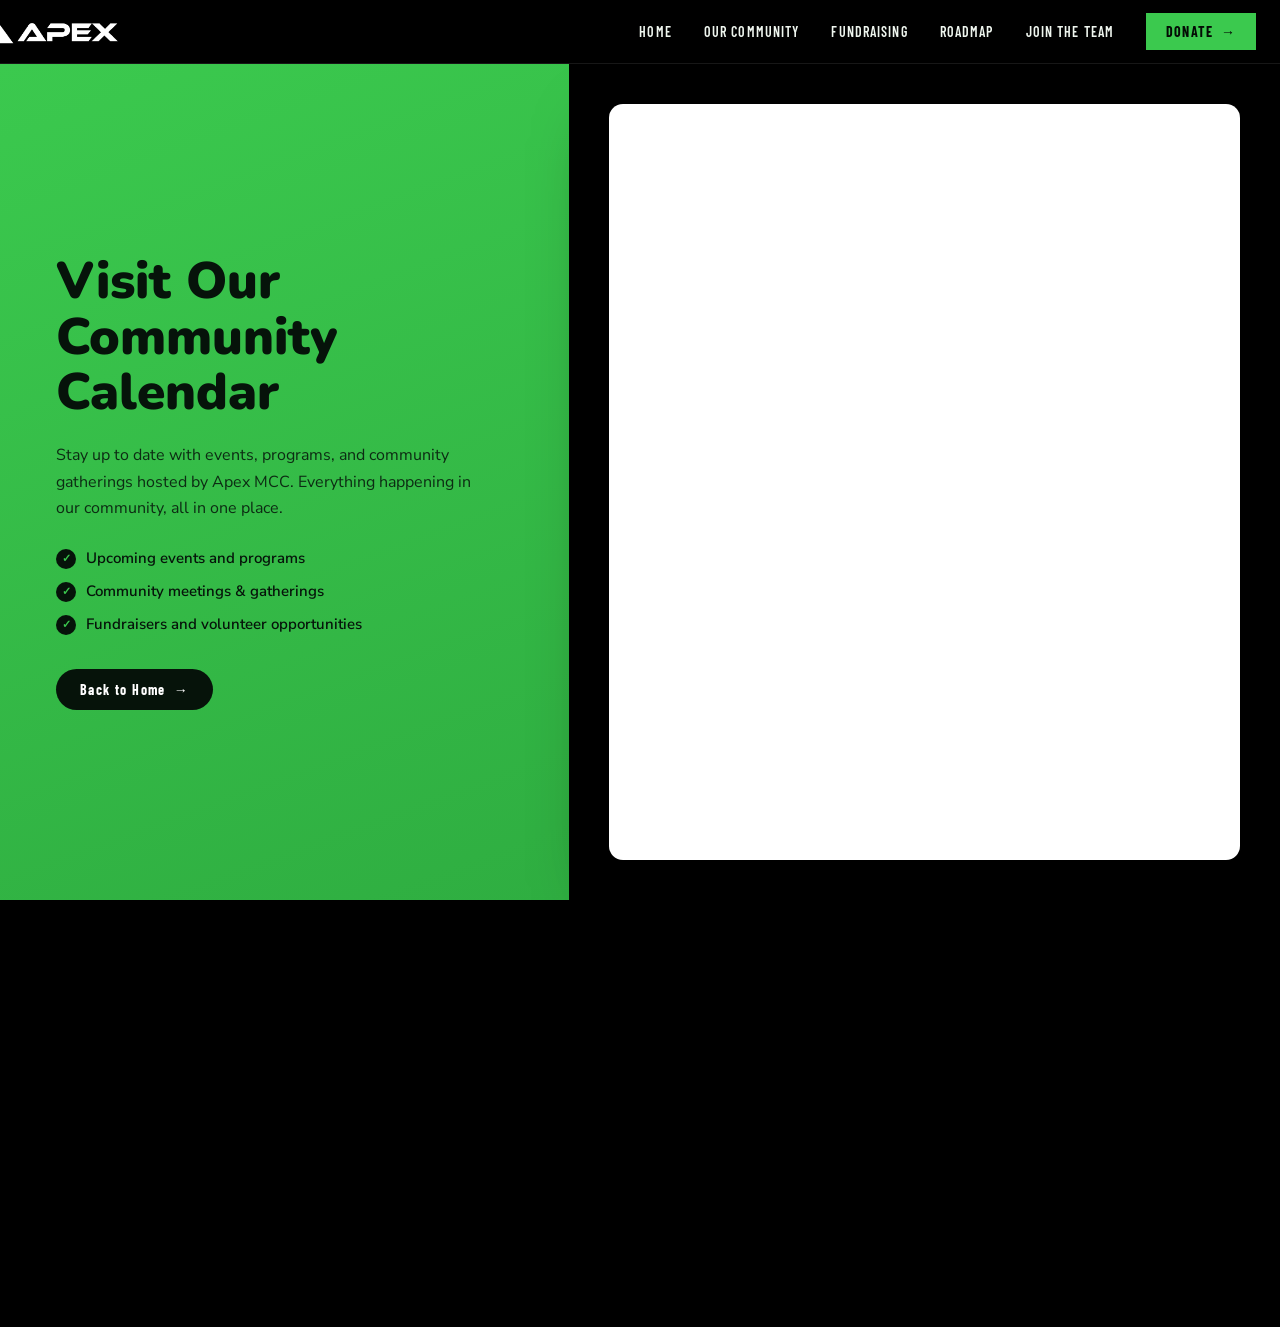
<file: calender.html>
<!DOCTYPE html>
<html lang="en">
<head>
<!-- Google tag (gtag.js) -->
<script async src="https://www.googletagmanager.com/gtag/js?id=G-G2MD4PXZ6R"></script>
<script>
  window.dataLayer = window.dataLayer || [];
  function gtag(){dataLayer.push(arguments);}
  gtag('js', new Date());

  gtag('config', 'G-G2MD4PXZ6R');
</script>
  <meta charset="UTF-8" />
  <meta name="viewport" content="width=device-width, initial-scale=1.0, maximum-scale=1" />
  <title>Apex MCC | Community Calendar</title>

  <meta name="title" content="Apex MCC | Community Calendar">
  <meta name="description" content="Building Community. Empowering People. Providing Opportunity.">
  <meta name="robots" content="index, follow" />
  <meta name="theme-color" content="#ffffff">

  <meta property="og:type" content="website">
  <meta property="og:url" content="https://apexmcc.org/calender.html">
  <meta property="og:title" content="Apex MCC | Community Calendar">
  <meta property="og:description" content="Building Community. Empowering People. Providing Opportunity.">
  <meta property="og:image" content="https://www.apexmcc.org/cdn/Logo.png">

  <meta property="twitter:card" content="summary_large_image">
  <meta property="twitter:title" content="Apex MCC | Community Calendar">
  <meta property="twitter:description" content="Building Community. Empowering People. Providing Opportunity.">
  <meta property="twitter:image" content="https://www.apexmcc.org/cdn/Logo.png" alt="Logo">

  <link rel="icon" type="image/png" href="./cdn/favicon.png" />
  <link href="https://fonts.googleapis.com/css2?family=Nunito+Sans:wght@200..1000&family=Nunito:wght@200..1000&display=swap" rel="stylesheet">
  <link href="https://fonts.googleapis.com/css2?family=Barlow+Condensed:wght@600;700;800&display=swap" rel="stylesheet">

  <link rel="stylesheet" href="styles.css" />

  <style>
    /* ============================================
       Community Calendar page
       ============================================ */
    .site-nav {
      position: fixed;
      background: rgba(0, 0, 0, 0.72);
      backdrop-filter: blur(14px);
      border-bottom: 1px solid rgba(255, 255, 255, 0.09);
    }

    .cal-page {
      padding-top: var(--nav-height);
    }

    .cal-split {
      display: grid;
      grid-template-columns: 1fr 1.25fr;
      min-height: calc(100vh - var(--nav-height));
    }

    /* green content panel */
    .cal-content {
      background: linear-gradient(160deg, #3bc94e 0%, #2fae41 100%);
      color: #06130a;
      padding: 72px 56px;
      display: flex;
      flex-direction: column;
      justify-content: center;
    }
  
    .cal-content h1 {
      font-family: 'Nunito', sans-serif;
      font-size: clamp(2rem, 4vw, 3.2rem);
      font-weight: 900;
      line-height: 1.08;
      margin-bottom: 22px;
    }
    .cal-content p {
      font-size: 1rem;
      line-height: 1.65;
      opacity: 0.85;
      max-width: 44ch;
      margin-bottom: 26px;
    }
    .cal-points {
      list-style: none;
      display: flex;
      flex-direction: column;
      gap: 12px;
      margin-bottom: 34px;
    }
    .cal-points li {
      display: flex;
      align-items: flex-start;
      gap: 10px;
      font-size: 0.9375rem;
      font-weight: 600;
      line-height: 1.4;
    }
    .cal-points li::before {
      content: '✓';
      flex-shrink: 0;
      width: 20px;
      height: 20px;
      margin-top: 1px;
      display: inline-flex;
      align-items: center;
      justify-content: center;
      border-radius: 50%;
      background: #06130a;
      color: #3bc94e;
      font-size: 11px;
      font-weight: 900;
    }
    .cal-cta {
      display: inline-flex;
      align-items: center;
      gap: 8px;
      align-self: flex-start;
      padding: 12px 24px;
      border-radius: 999px;
      background: #06130a;
      color: #fff;
      font-family: 'Barlow Condensed', Arial, sans-serif;
      font-size: 14px;
      font-weight: 700;
      letter-spacing: 0.1em;
      text-decoration: none;
      transition: transform 0.15s ease, background 0.15s ease;
    }
    .cal-cta:hover {
      background: #0a0e11;
      transform: translateY(-1px);
    }

    /* dark calendar panel */
    .cal-embed {
      background: #000;
      display: flex;
      align-items: center;
      justify-content: center;
      padding: 40px;
    }
    .cal-embed iframe {
      width: 100%;
      height: 100%;
      min-height: 620px;
      border: 0;
      border-radius: 14px;
      background: #fff;
      box-shadow: 0 30px 70px rgba(0, 0, 0, 0.55);
    }

    @media (max-width: 1000px) {
      .cal-split { grid-template-columns: 1fr; }
      .cal-content { padding: 56px 40px; }
      .cal-embed { padding: 28px; }
      .cal-embed iframe { min-height: 560px; }
    }
    @media (max-width: 600px) {
      .cal-content { padding: 44px 24px; }
      .cal-embed { padding: 16px; }
      .cal-embed iframe { min-height: 480px; }
    }
  </style>
</head>
<body>

  <nav class="site-nav">
    <div class="nav-container">
      <a href="/" class="nav-logo" aria-label="Apex MCC home">
        <img src="cdn/apex_long.png" alt="Apex MCC logo">
      </a>
      <input type="checkbox" id="mobile-menu-toggle" class="mobile-menu-toggle">
      <label for="mobile-menu-toggle" class="mobile-menu-button" aria-label="Open navigation menu">
        <span></span>
        <span></span>
        <span></span>
      </label>
      <div class="nav-links">
        <a href="/">HOME</a>
        <a href="/community">OUR COMMUNITY</a>
        <a href="/funding">FUNDRAISING</a>
        <a href="/roadmap">ROADMAP</a>
        <a href="/hiring">JOIN THE TEAM</a>
        <a href="/internal/donate.html" class="donate-button">
          DONATE <span aria-hidden="true">→</span>
        </a>
      </div>
    </div>
  </nav>

  <main class="cal-page">
    <section class="cal-split">

      <div class="cal-content">
        <h1>Visit Our<br>Community Calendar</h1>
        <p>
          Stay up to date with events, programs, and community gatherings hosted by
          Apex MCC. Everything happening in our community, all in one place.
        </p>
        <ul class="cal-points">
          <li>Upcoming events and programs</li>
          <li>Community meetings &amp; gatherings</li>
          <li>Fundraisers and volunteer opportunities</li>
        </ul>
        <a href="/" class="cal-cta">
          Back to Home <span aria-hidden="true">→</span>
        </a>
      </div>

      <div class="cal-embed">
        <iframe
          src="https://calendar.google.com/calendar/embed?height=600&wkst=1&ctz=America%2FDetroit&mode=MONTH&title=Apex%20MCC%20Community%20Calender&src=N2FmOGEyYzc5MzU3MjY4NTQyMDJiN2RkNjM3NTY4YTBkNGQwNDMzMmIxMWNjZTUwYmM1NGQ1YmY2NWY4NjUyOEBncm91cC5jYWxlbmRhci5nb29nbGUuY29t&src=ZW4udXNhI2hvbGlkYXlAZ3JvdXAudi5jYWxlbmRhci5nb29nbGUuY29t&color=%23ad1457&color=%230b8043"
          style="border-width:0"
          width="800" height="600"
          frameborder="0" scrolling="no"
          title="Apex MCC Community Calendar"
          loading="lazy"
          referrerpolicy="no-referrer-when-downgrade"></iframe>
      </div>

    </section>
  </main>

  <footer class="site-footer">
    <div class="footer-inner">

      <div class="footer-grid">
        <div class="footer-brand">
          <a class="footer-logo" href="/" aria-label="Apex MCC home">
            <img src="cdn/apex_long.png" alt="Apex MCC logo">
          </a>
          <p class="footer-tagline">Building Community. Empowering People. Providing Opportunity.</p>
          <form class="footer-form" action="https://formspree.io/f/xrpgeegw" method="POST">
            <input type="email" name="email" placeholder="you@email.com" aria-label="Email address" required />
            <button type="submit">Sign up</button>
          </form>
          <p class="footer-note">Updates on events and milestones. No spam — unsubscribe anytime.</p>
        </div>

        <div class="footer-cols">
          <div class="footer-col">
            <h4 class="footer-col-title">Explore</h4>
            <ul>
              <li><a href="index.html#about">What Is Apex MCC</a></li>
              <li><a href="index.html#about">Our Mission</a></li>
              <li><a href="/internal/donate.html">Donate</a></li>
              <li><a href="calender.html">Community Calender</a></li>
            </ul>
          </div>
          <div class="footer-col">
            <h4 class="footer-col-title">Get Involved</h4>
            <ul>
              <li><a href="https://www.apexmcc.org/" target="_blank" rel="noreferrer">Official Website</a></li>
              <li class="footer-soon">Volunteer — Coming Soon</li>
              <li class="footer-soon">Interest Form — Coming Soon</li>
            </ul>
          </div>
          <div class="footer-col">
            <h4 class="footer-col-title">Contact</h4>
            <ul>
              <li><a href="https://www.instagram.com/" target="_blank" rel="noreferrer">Instagram</a></li>
              <li><a href="https://www.facebook.com/" target="_blank" rel="noreferrer">Facebook</a></li>
              <li><a href="https://x.com/ApexMCC" target="_blank" rel="noreferrer">X (Twitter)</a></li>
              <li><a href="https://www.tiktok.com/" target="_blank" rel="noreferrer">TikTok</a></li>
              <li><a href="https://www.linkedin.com/company/apexmcc/" target="_blank" rel="noreferrer">LinkedIn</a></li>
            </ul>
          </div>
        </div>
      </div>

      <div class="footer-bottom">
        <span class="footer-copy">&copy; 2026 Apex MCC. All rights reserved.</span>
        <div class="footer-links">
          <a href="/coming-soon.html">Privacy</a>
          <a href="/coming-soon.html">Terms</a>
          <a href="https://www.apexmcc.org/sitemap.xml">Site Map</a>
          <button class="footer-top" onclick="window.scrollTo({top:0,behavior:'smooth'})">Back to top &uarr;</button>
        </div>
      </div>

    </div>
  </footer>

</body>
</html>
</file>
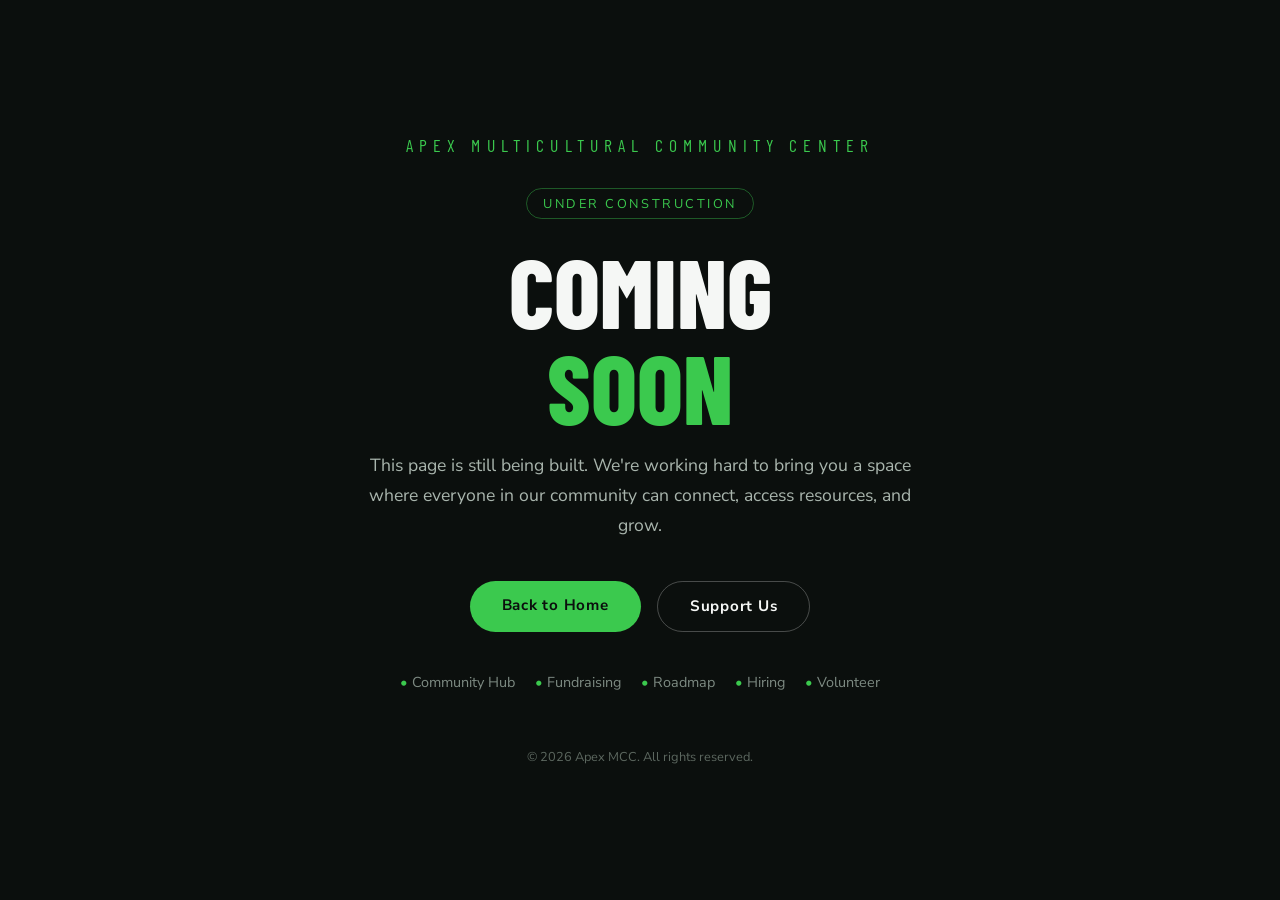
<file: coming-soon.html>
<!DOCTYPE html>
<html lang="en">
<head>
  <meta charset="UTF-8" />
  <meta name="viewport" content="width=device-width, initial-scale=1.0" />
  <title>Apex MCC | Coming Soon</title>
  <!-- Google tag (gtag.js) -->
  <script async src="https://www.googletagmanager.com/gtag/js?id=G-G2MD4PXZ6R"></script>
  <script>
    window.dataLayer = window.dataLayer || [];
    function gtag(){dataLayer.push(arguments);}
    gtag('js', new Date());

    gtag('config', 'G-G2MD4PXZ6R');
  </script>
  <link rel="icon" type="image/png" href="./cdn/favicon.png" />
  <link rel="preconnect" href="https://fonts.googleapis.com">
  <link rel="preconnect" href="https://fonts.gstatic.com" crossorigin>
  <link href="https://fonts.googleapis.com/css2?family=Barlow+Condensed:wght@600;700;800&family=Nunito+Sans:wght@200..1000&family=Nunito:wght@200..1000&display=swap" rel="stylesheet">
  <style>
    * { box-sizing: border-box; margin: 0; padding: 0; }

    body {
      min-height: 100vh;
      display: flex;
      flex-direction: column;
      align-items: center;
      justify-content: center;
      background: #0b0f0d;
      color: #f5f7f5;
      font-family: 'Nunito Sans', 'Nunito', sans-serif;
      text-align: center;
      padding: 2rem 1.5rem;
    }

    .brand {
      font-family: 'Barlow Condensed', sans-serif;
      font-size: 1.1rem;
      letter-spacing: 0.35em;
      color: #3bc94e;
      text-transform: uppercase;
      margin-bottom: 2rem;
    }

    .badge {
      display: inline-block;
      border: 1px solid rgba(59, 201, 78, 0.4);
      color: #3bc94e;
      border-radius: 999px;
      padding: 0.35rem 1rem;
      font-size: 0.8rem;
      letter-spacing: 0.2em;
      text-transform: uppercase;
      margin-bottom: 1.5rem;
    }

    h1 {
      font-family: 'Barlow Condensed', sans-serif;
      font-weight: 800;
      font-size: clamp(3rem, 10vw, 6rem);
      line-height: 1;
      text-transform: uppercase;
      margin-bottom: 1rem;
    }

    h1 em { color: #3bc94e; font-style: normal; }

    p.subtitle {
      max-width: 34rem;
      color: #a9b5ad;
      font-size: 1.1rem;
      line-height: 1.7;
      margin-bottom: 2.5rem;
    }

    .actions {
      display: flex;
      flex-wrap: wrap;
      gap: 1rem;
      justify-content: center;
      margin-bottom: 2.5rem;
    }

    .btn {
      display: inline-block;
      padding: 0.9rem 2rem;
      border-radius: 999px;
      font-weight: 700;
      font-size: 0.95rem;
      text-decoration: none;
      letter-spacing: 0.05em;
      transition: transform 0.15s ease, box-shadow 0.15s ease;
    }

    .btn.primary {
      background: #3bc94e;
      color: #0b0f0d;
    }

    .btn.outline {
      border: 1px solid rgba(255, 255, 255, 0.25);
      color: #f5f7f5;
    }

    .btn:hover { transform: translateY(-2px); }

    .soon-list {
      list-style: none;
      display: flex;
      flex-wrap: wrap;
      gap: 0.5rem 1.25rem;
      justify-content: center;
      color: #7d8a82;
      font-size: 0.9rem;
    }

    .soon-list li::before { content: "• "; color: #3bc94e; }

    footer {
      margin-top: 3.5rem;
      color: #5c675f;
      font-size: 0.8rem;
    }
  </style>
</head>
<body>

  <div class="brand">Apex Multicultural Community Center</div>
  <span class="badge">Under Construction</span>
  <h1>Coming<br><em>Soon</em></h1>
  <p class="subtitle">
    This page is still being built. We're working hard to bring you a space where
    everyone in our community can connect, access resources, and grow.
  </p>

  <div class="actions">
    <a href="/" class="btn primary">Back to Home</a>
    <a href="/internal/donate.html" class="btn outline">Support Us</a>
  </div>

  <ul class="soon-list">
    <li>Community Hub</li>
    <li>Fundraising</li>
    <li>Roadmap</li>
    <li>Hiring</li>
    <li>Volunteer</li>
  </ul>

  <footer>&copy; 2026 Apex MCC. All rights reserved.</footer>

</body>
</html>
</file>
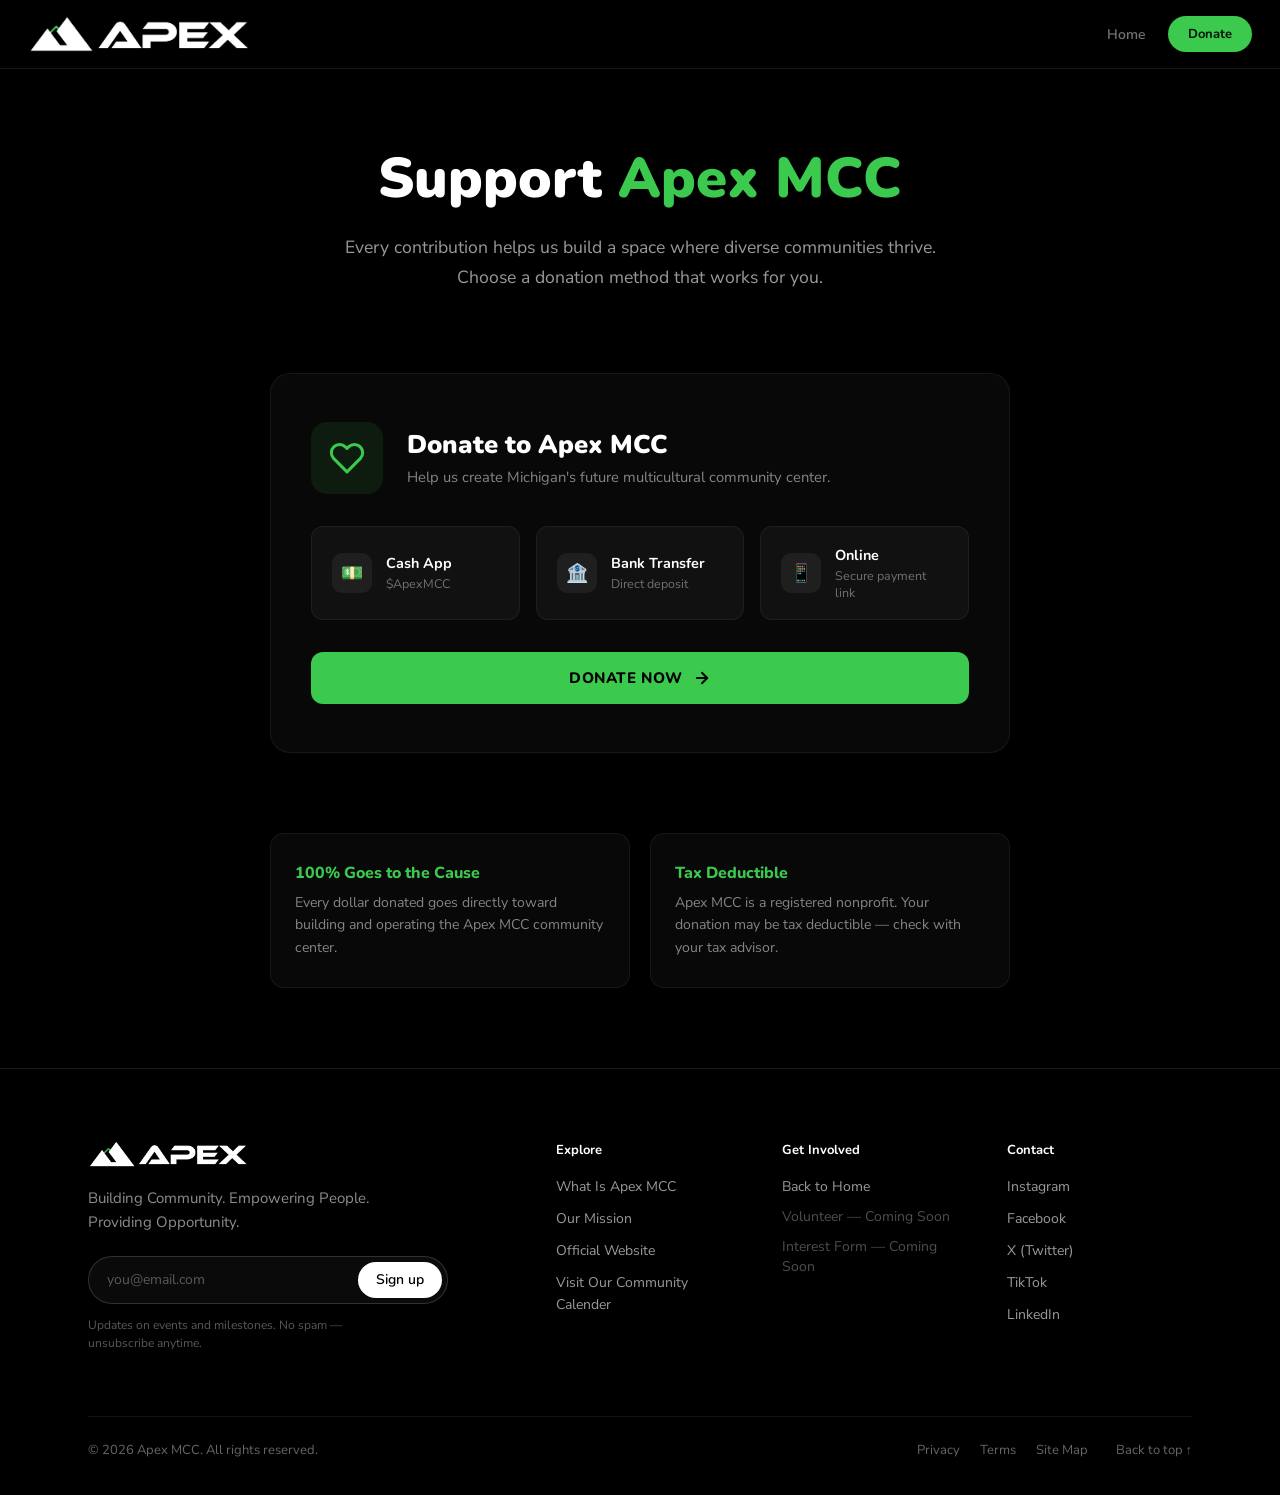
<file: internal/donate.html>
<!DOCTYPE html>
<html lang="en">
<head>
<!-- Google tag (gtag.js) -->
<script async src="https://www.googletagmanager.com/gtag/js?id=G-G2MD4PXZ6R"></script>
<script>
  window.dataLayer = window.dataLayer || [];
  function gtag(){dataLayer.push(arguments);}
  gtag('js', new Date());

  gtag('config', 'G-G2MD4PXZ6R');
</script>
<meta charset="UTF-8">
<meta name="viewport" content="width=device-width, initial-scale=1.0">
<title>Donate | Apex MCC</title>
<link rel="icon" type="image/png" href="../cdn/favicon.png">
<link href="https://fonts.googleapis.com/css2?family=Nunito+Sans:wght@200..1000&family=Nunito:wght@200..1000&display=swap" rel="stylesheet">
<style>
*, *::before, *::after { box-sizing: border-box; margin: 0; padding: 0; }

html, body {
  width: 100%;
  min-height: 100vh;
  overflow-x: hidden;
  font-family: 'Nunito Sans', sans-serif;
  background: #000;
  color: #fff;
}

/* navbar */
.navbar {
  position: fixed;
  top: 0; left: 0; right: 0;
  z-index: 100;
  display: flex;
  align-items: center;
  justify-content: space-between;
  padding: 16px 28px;
  background: rgba(0, 0, 0, 0.72);
  backdrop-filter: blur(14px);
  border-bottom: 1px solid rgba(255,255,255,0.09);
}
.navbar-brand {
  display: flex;
  align-items: center;
  gap: 10px;
  text-decoration: none;
  color: #eaf1eb;
}
.navbar-logo { height: 36px; width: auto; object-fit: contain; }
.navbar-left { display: flex; align-items: center; gap: 12px; }
.navbar-right { display: flex; align-items: center; gap: 8px; }
.navbar-link {
  padding: 8px 14px;
  font-family: 'Nunito', sans-serif;
  font-size: 14px;
  font-weight: 600;
  color: rgba(255,255,255,0.45);
  text-decoration: none;
  border-radius: 8px;
  transition: color 0.15s, background 0.15s;
}
.navbar-link:hover, .navbar-link.active { color: #fff; background: rgba(255,255,255,0.06); }
.navbar-cta {
  display: inline-flex;
  align-items: center;
  padding: 9px 20px;
  font-family: 'Nunito', sans-serif;
  font-size: 13px;
  font-weight: 700;
  color: #06130a;
  background: #3bc94e;
  border-radius: 20px;
  text-decoration: none;
  transition: background 0.15s, transform 0.06s;
}
.navbar-cta:hover { background: #33a33f; }
.navbar-cta:active { transform: scale(0.97); }

/* page hero */
.donate-hero {
  padding: 140px 80px 60px;
  max-width: 900px;
  margin: 0 auto;
  text-align: center;
}
.donate-hero h1 {
  font-family: 'Nunito', sans-serif;
  font-weight: 900;
  font-size: clamp(2rem, 5vw, 3.5rem);
  margin-bottom: 16px;
}
.donate-hero h1 span { color: #3bc94e; }
.donate-hero p {
  font-size: 1.1rem;
  line-height: 1.7;
  color: rgba(255,255,255,0.6);
  max-width: 600px;
  margin: 0 auto;
}

/* donate card */
.donate-card-wrap {
  padding: 20px 80px 80px;
  max-width: 900px;
  margin: 0 auto;
}

.donate-card {
  display: block;
  text-decoration: none;
  color: #fff;
  background: rgba(255,255,255,0.03);
  border: 1px solid rgba(255,255,255,0.06);
  border-radius: 20px;
  padding: 48px 40px;
  transition: 0.3s;
  cursor: pointer;
}
.donate-card:hover {
  border-color: rgba(59,201,78,0.35);
  background: rgba(255,255,255,0.05);
  transform: translateY(-4px);
  box-shadow: 0 12px 40px rgba(59,201,78,0.1);
}

.donate-card-top {
  display: flex;
  align-items: center;
  gap: 24px;
  margin-bottom: 32px;
}
.donate-card-icon {
  width: 72px;
  height: 72px;
  border-radius: 16px;
  background: rgba(59,201,78,0.1);
  display: flex;
  align-items: center;
  justify-content: center;
  flex-shrink: 0;
}
.donate-card-icon svg {
  width: 36px;
  height: 36px;
  color: #3bc94e;
}
.donate-card-top h2 {
  font-family: 'Nunito', sans-serif;
  font-weight: 900;
  font-size: 1.6rem;
  margin-bottom: 4px;
}
.donate-card-top p {
  font-size: 0.92rem;
  color: rgba(255,255,255,0.5);
  line-height: 1.5;
}

/* methods grid */
.donate-methods {
  display: grid;
  grid-template-columns: repeat(auto-fit, minmax(200px, 1fr));
  gap: 16px;
  margin-bottom: 32px;
}
.method-item {
  display: flex;
  align-items: center;
  gap: 14px;
  padding: 18px 20px;
  background: rgba(255,255,255,0.04);
  border: 1px solid rgba(255,255,255,0.06);
  border-radius: 12px;
  transition: 0.2s;
}
.donate-card:hover .method-item {
  border-color: rgba(59,201,78,0.15);
}
.method-icon {
  width: 40px;
  height: 40px;
  border-radius: 10px;
  background: rgba(255,255,255,0.06);
  display: flex;
  align-items: center;
  justify-content: center;
  font-size: 18px;
  flex-shrink: 0;
}
.method-info h4 {
  font-family: 'Nunito', sans-serif;
  font-weight: 700;
  font-size: 0.9rem;
  margin-bottom: 2px;
}
.method-info p {
  font-size: 0.78rem;
  color: rgba(255,255,255,0.4);
}

.donate-card-cta {
  display: flex;
  align-items: center;
  justify-content: center;
  gap: 10px;
  padding: 16px 32px;
  background: #3bc94e;
  color: #000;
  border-radius: 12px;
  font-family: 'Nunito', sans-serif;
  font-weight: 800;
  font-size: 0.95rem;
  text-transform: uppercase;
  letter-spacing: 0.04em;
  transition: 0.2s;
}
.donate-card:hover .donate-card-cta {
  background: #45d958;
  box-shadow: 0 6px 20px rgba(59,201,78,0.3);
}
.donate-card-cta svg {
  width: 18px;
  height: 18px;
}

/* info section */
.donate-info {
  padding: 0 80px 80px;
  max-width: 900px;
  margin: 0 auto;
}
.donate-info-grid {
  display: grid;
  grid-template-columns: 1fr 1fr;
  gap: 20px;
}
.info-card {
  padding: 28px 24px;
  background: rgba(255,255,255,0.03);
  border: 1px solid rgba(255,255,255,0.06);
  border-radius: 14px;
}
.info-card h3 {
  font-family: 'Nunito', sans-serif;
  font-weight: 800;
  font-size: 1rem;
  margin-bottom: 8px;
  color: #3bc94e;
}
.info-card p {
  font-size: 0.88rem;
  color: rgba(255,255,255,0.5);
  line-height: 1.6;
}

/* footer */
.site-footer {
  background: #000;
  border-top: 1px solid rgba(255,255,255,0.1);
  color: rgba(255,255,255,0.6);
  font-family: 'Nunito Sans', sans-serif;
}
.site-footer a { color: rgba(255,255,255,0.6); text-decoration: none; transition: color 0.15s; }
.site-footer a:hover { color: #fff; }

.footer-inner {
  max-width: 1200px;
  margin: 0 auto;
  padding: 72px 48px 36px;
}

.footer-grid {
  display: grid;
  grid-template-columns: 1.4fr 2.2fr;
  gap: 64px;
  align-items: start;
}

/* brand block */
.footer-logo { display: inline-block; }
.footer-logo img { height: 26px; width: auto; }
.footer-tagline {
  margin-top: 14px;
  max-width: 300px;
  font-size: 0.9375rem;
  line-height: 1.55;
  color: rgba(255,255,255,0.55);
}
.footer-form {
  margin-top: 22px;
  display: flex;
  align-items: center;
  gap: 4px;
  max-width: 360px;
  padding: 5px 5px 5px 18px;
  border: 1px solid rgba(255,255,255,0.16);
  border-radius: 999px;
  background: rgba(255,255,255,0.04);
  transition: border-color 0.15s;
}
.footer-form:focus-within { border-color: rgba(255,255,255,0.4); }
.footer-form input {
  flex: 1;
  min-width: 0;
  background: transparent;
  border: none;
  outline: none;
  color: #fff;
  font-family: 'Nunito Sans', sans-serif;
  font-size: 0.875rem;
}
.footer-form input::placeholder { color: rgba(255,255,255,0.32); }
.footer-form button {
  flex-shrink: 0;
  height: 36px;
  padding: 0 18px;
  border: none;
  border-radius: 999px;
  background: #fff;
  color: #000;
  font-family: 'Nunito', sans-serif;
  font-size: 0.875rem;
  font-weight: 600;
  cursor: pointer;
  transition: background 0.15s;
}
.footer-form button:hover { background: rgba(255,255,255,0.85); }
.footer-note {
  margin-top: 12px;
  max-width: 320px;
  font-size: 0.75rem;
  line-height: 1.5;
  color: rgba(255,255,255,0.35);
}

/* link columns */
.footer-cols {
  display: grid;
  grid-template-columns: repeat(3, 1fr);
  gap: 24px 40px;
}
.footer-col-title {
  font-family: 'Nunito', sans-serif;
  font-size: 0.8125rem;
  font-weight: 700;
  color: #fff;
  margin-bottom: 16px;
}
.footer-col ul { list-style: none; display: flex; flex-direction: column; gap: 10px; }
.footer-col a, .footer-soon { font-size: 0.875rem; line-height: 1.4; }
.footer-soon { color: rgba(255,255,255,0.3); }

/* bottom bar */
.footer-bottom {
  margin-top: 64px;
  padding-top: 24px;
  border-top: 1px solid rgba(255,255,255,0.08);
  display: flex;
  align-items: center;
  justify-content: space-between;
  flex-wrap: wrap;
  gap: 12px 24px;
  font-size: 0.8125rem;
  color: rgba(255,255,255,0.4);
}
.footer-links { display: flex; align-items: center; flex-wrap: wrap; gap: 20px; }
.footer-links a { font-size: 0.8125rem; color: rgba(255,255,255,0.4); }
.footer-links a:hover { color: #fff; }
.footer-copy { font-size: 0.8125rem; color: rgba(255,255,255,0.4); }
.footer-top {
  background: none;
  border: none;
  padding: 0;
  margin: 0 0 0 8px;
  color: rgba(255,255,255,0.4);
  font-family: 'Nunito Sans', sans-serif;
  font-size: 0.8125rem;
  cursor: pointer;
  transition: color 0.15s;
}
.footer-top:hover { color: #fff; }

@media (max-width: 1000px) {
  .footer-grid { grid-template-columns: 1fr; gap: 48px; }
  .footer-inner { padding: 56px 32px 32px; }
  .footer-bottom { margin-top: 48px; }
}
@media (max-width: 640px) {
  .footer-cols { grid-template-columns: repeat(2, 1fr); gap: 32px 24px; }
}
@media (max-width: 480px) {
  .footer-cols { grid-template-columns: 1fr; }
  .footer-form { max-width: 100%; }
}

/* responsive */
@media (max-width: 1000px) {
  .donate-hero, .donate-card-wrap, .donate-info { padding-left: 32px; padding-right: 32px; }
  .donate-card { padding: 36px 28px; }
  .donate-card-top { flex-direction: column; text-align: center; }
  .donate-info-grid { grid-template-columns: 1fr; }
}
@media (max-width: 600px) {
  .donate-hero, .donate-card-wrap, .donate-info { padding-left: 20px; padding-right: 20px; }
  .donate-hero { padding-top: 120px; }
  .donate-methods { grid-template-columns: 1fr; }
}
</style>
</head>
<body>

<nav class="navbar">
  <div class="navbar-left">
    <a class="navbar-brand" href="../index.html">
      <img src="../cdn/apex_long.png" alt="Apex MCC" class="navbar-logo" />
    </a>
  </div>
  <div class="navbar-right">
    <a class="navbar-link" href="../index.html">Home</a>
    <a class="navbar-cta" href="donate.html">Donate</a>
  </div>
</nav>

<section class="donate-hero">
  <h1>Support <span>Apex MCC</span></h1>
  <p>Every contribution helps us build a space where diverse communities thrive. Choose a donation method that works for you.</p>
</section>

<div class="donate-card-wrap">
  <!-- MAIN DONATE CARD — entire thing is a link -->
  <a href="https://cash.app/f/POOL?id=r69jwqzs" target="_blank" class="donate-card">

    <div class="donate-card-top">
      <div class="donate-card-icon">
        <svg viewBox="0 0 24 24" fill="none" stroke="currentColor" stroke-width="2" stroke-linecap="round" stroke-linejoin="round"><path d="M20.84 4.61a5.5 5.5 0 0 0-7.78 0L12 5.67l-1.06-1.06a5.5 5.5 0 0 0-7.78 7.78l1.06 1.06L12 21.23l7.78-7.78 1.06-1.06a5.5 5.5 0 0 0 0-7.78z"/></svg>
      </div>
      <div>
        <h2>Donate to Apex MCC</h2>
        <p>Help us create Michigan's future multicultural community center.</p>
      </div>
    </div>

    <div class="donate-methods">
      <div class="method-item">
        <div class="method-icon">💵</div>
        <div class="method-info">
          <h4>Cash App</h4>
          <p>$ApexMCC</p>
        </div>
      </div>
      <div class="method-item">
        <div class="method-icon">🏦</div>
        <div class="method-info">
          <h4>Bank Transfer</h4>
          <p>Direct deposit</p>
        </div>
      </div>
      <div class="method-item">
        <div class="method-icon">📱</div>
        <div class="method-info">
          <h4>Online</h4>
          <p>Secure payment link</p>
        </div>
      </div>
    </div>

    <div class="donate-card-cta">
      Donate Now
      <svg viewBox="0 0 24 24" fill="none" stroke="currentColor" stroke-width="2.5" stroke-linecap="round" stroke-linejoin="round"><path d="M5 12h14"/><path d="m12 5 7 7-7 7"/></svg>
    </div>

  </a>
</div>

<div class="donate-info">
  <div class="donate-info-grid">
    <div class="info-card">
      <h3>100% Goes to the Cause</h3>
      <p>Every dollar donated goes directly toward building and operating the Apex MCC community center.</p>
    </div>
    <div class="info-card">
      <h3>Tax Deductible</h3>
      <p>Apex MCC is a registered nonprofit. Your donation may be tax deductible — check with your tax advisor.</p>
    </div>
  </div>
</div>

<footer class="site-footer">
    <div class="footer-inner">

      <div class="footer-grid">
        <div class="footer-brand">
          <a class="footer-logo" href="../index.html" aria-label="Apex MCC home">
            <img src="../cdn/apex_long.png" alt="Apex MCC logo">
          </a>
          <p class="footer-tagline">Building Community. Empowering People. Providing Opportunity.</p>
          <form class="footer-form" action="https://formspree.io/f/xrpgeegw" method="POST">
            <input type="email" name="email" placeholder="you@email.com" aria-label="Email address" required />
            <button type="submit">Sign up</button>
          </form>
          <p class="footer-note">Updates on events and milestones. No spam — unsubscribe anytime.</p>
        </div>

        <div class="footer-cols">
          <div class="footer-col">
            <h4 class="footer-col-title">Explore</h4>
            <ul>
              <li><a href="../index.html#about">What Is Apex MCC</a></li>
              <li><a href="../index.html#about">Our Mission</a></li>
              <li><a href="https://www.apexmcc.org/" target="_blank" rel="noreferrer">Official Website</a></li>
              <li><a href="../calender.html">Visit Our Community Calender</a></li>
            </ul>
          </div>
          <div class="footer-col">
            <h4 class="footer-col-title">Get Involved</h4>
            <ul>
              <li><a href="../index.html">Back to Home</a></li>
              <li class="footer-soon">Volunteer — Coming Soon</li>
              <li class="footer-soon">Interest Form — Coming Soon</li>
            </ul>
          </div>
          <div class="footer-col">
            <h4 class="footer-col-title">Contact</h4>
            <ul>
              <li><a href="https://www.instagram.com/" target="_blank" rel="noreferrer">Instagram</a></li>
              <li><a href="https://www.facebook.com/" target="_blank" rel="noreferrer">Facebook</a></li>
              <li><a href="https://x.com/ApexMCC" target="_blank" rel="noreferrer">X (Twitter)</a></li>
              <li><a href="https://www.tiktok.com/" target="_blank" rel="noreferrer">TikTok</a></li>
              <li><a href="https://www.linkedin.com/company/apexmcc/" target="_blank" rel="noreferrer">LinkedIn</a></li>
            </ul>
          </div>
        </div>
      </div>

      <div class="footer-bottom">
        <span class="footer-copy">&copy; 2026 Apex MCC. All rights reserved.</span>
        <div class="footer-links">
          <a href="/coming-soon.html">Privacy</a>
          <a href="/coming-soon.html">Terms</a>
          <a href="/coming-soon.html">Site Map</a>
          <button class="footer-top" onclick="window.scrollTo({top:0,behavior:'smooth'})">Back to top &uarr;</button>
        </div>
      </div>

    </div>
  </footer>

</body>
</html>
</file>
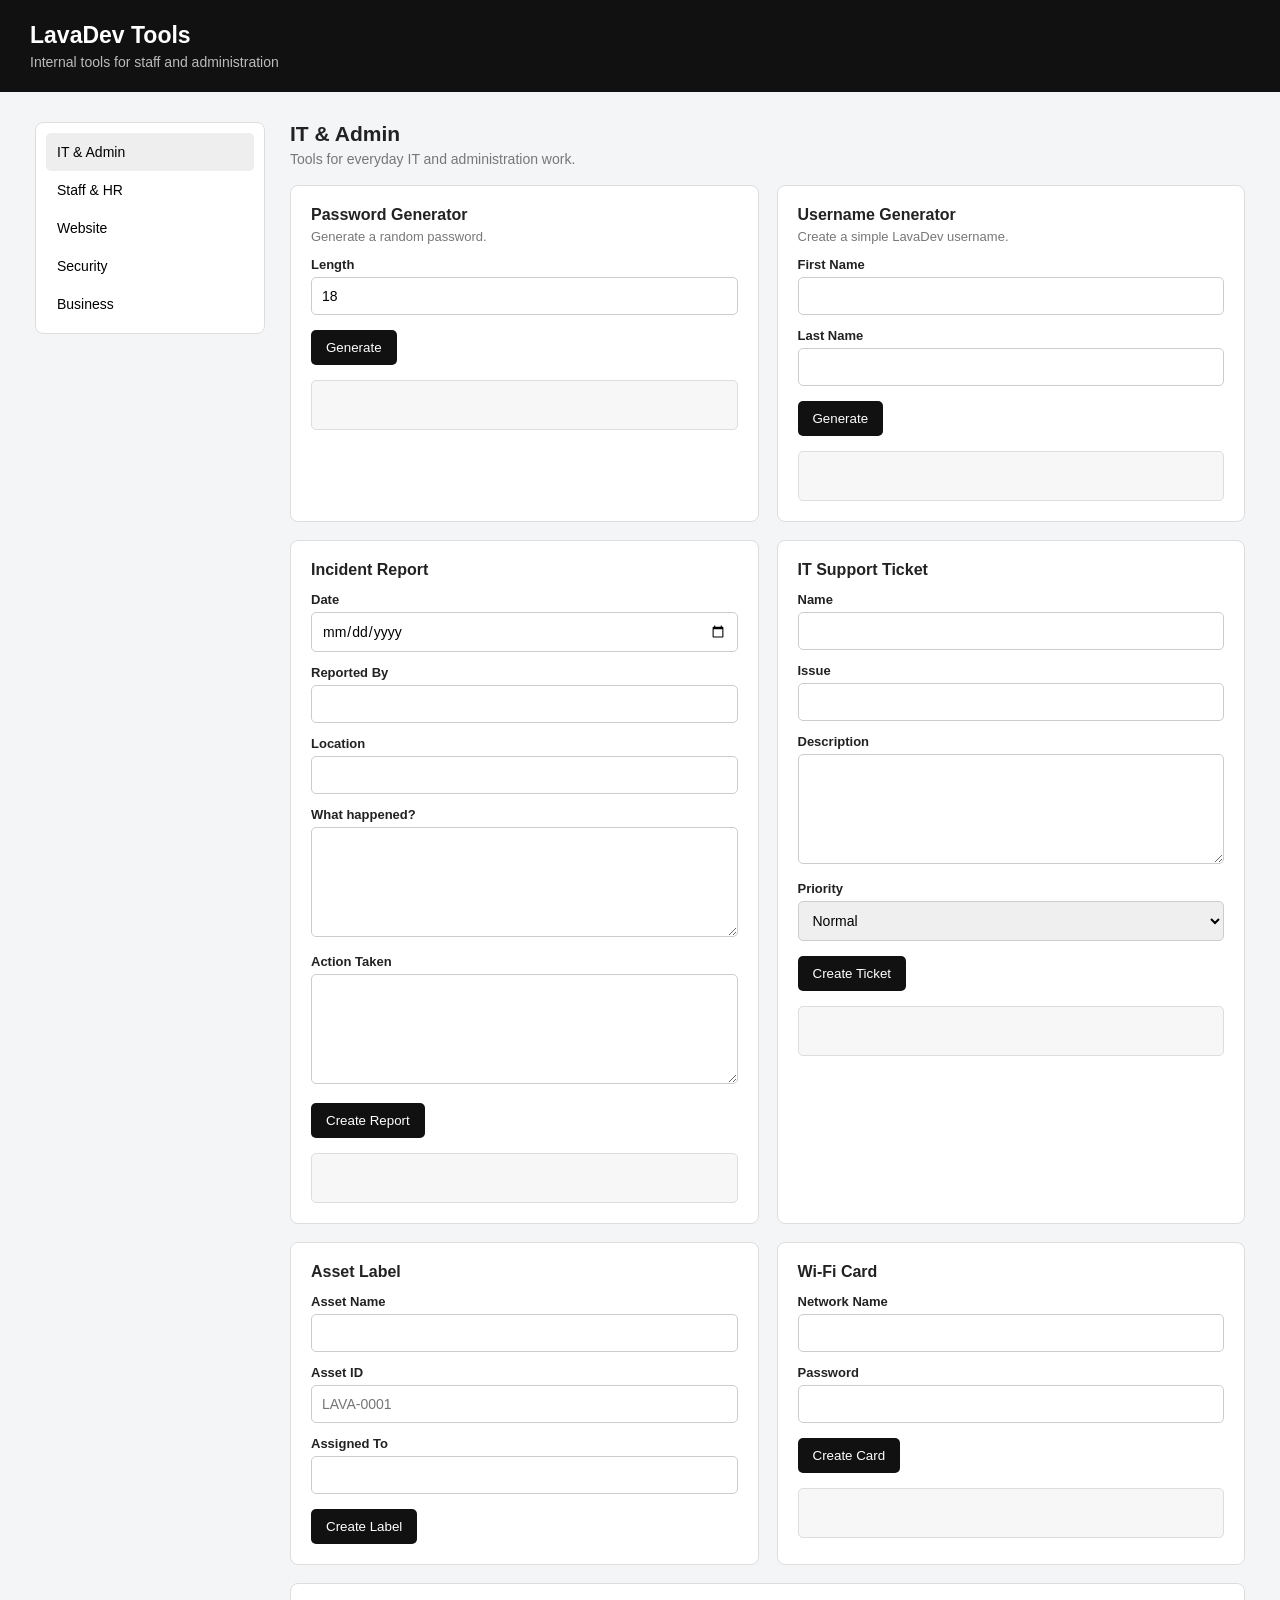
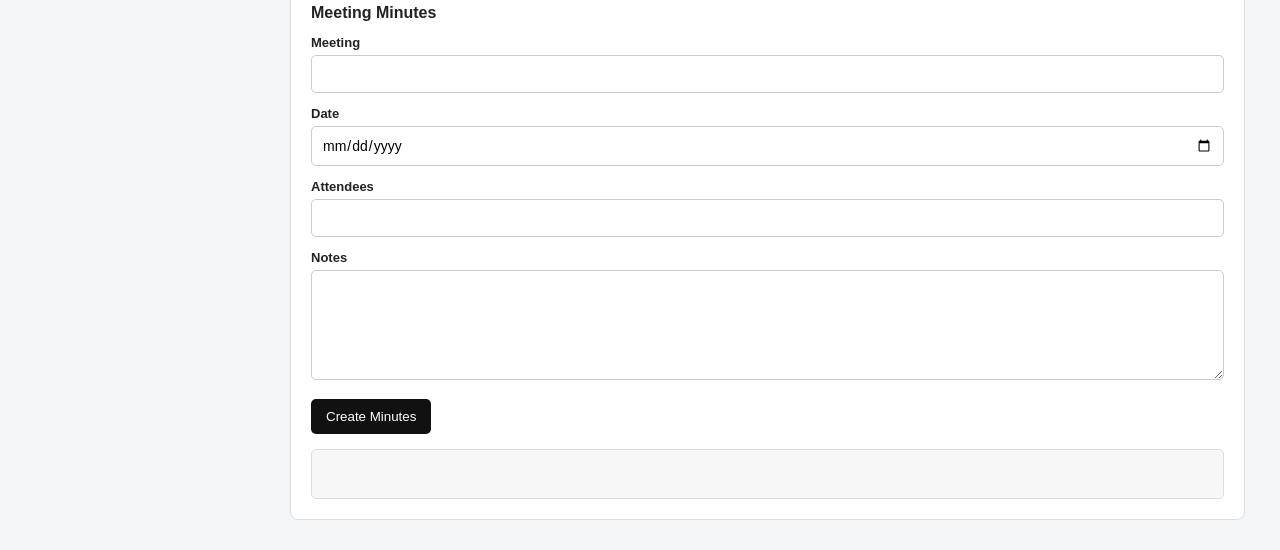
<file: internal/hub.html>
<!DOCTYPE html>
<html lang="en">
<head>
<!-- Google tag (gtag.js) -->
<script async src="https://www.googletagmanager.com/gtag/js?id=G-G2MD4PXZ6R"></script>
<script>
  window.dataLayer = window.dataLayer || [];
  function gtag(){dataLayer.push(arguments);}
  gtag('js', new Date());

  gtag('config', 'G-G2MD4PXZ6R');
</script>
<meta charset="UTF-8">
<meta name="viewport" content="width=device-width, initial-scale=1.0">

<title>LavaDev Tools</title>

<style>
    * {
        box-sizing: border-box;
    }

    body {
        margin: 0;
        font-family: Arial, Helvetica, sans-serif;
        background: #f4f5f7;
        color: #222;
    }

    header {
        background: #111;
        color: white;
        padding: 22px 30px;
    }

    header h1 {
        margin: 0;
        font-size: 23px;
    }

    header p {
        margin: 5px 0 0;
        color: #bbb;
        font-size: 14px;
    }

    .layout {
        max-width: 1250px;
        margin: 30px auto;
        padding: 0 20px;
        display: grid;
        grid-template-columns: 230px 1fr;
        gap: 25px;
    }

    .sidebar {
        background: white;
        border: 1px solid #ddd;
        border-radius: 8px;
        padding: 10px;
        height: fit-content;
        position: sticky;
        top: 20px;
    }

    .sidebar button {
        width: 100%;
        text-align: left;
        border: 0;
        background: transparent;
        padding: 11px;
        border-radius: 5px;
        cursor: pointer;
        font-size: 14px;
    }

    .sidebar button:hover,
    .sidebar button.active {
        background: #eee;
    }

    .section {
        display: none;
    }

    .section.active {
        display: block;
    }

    .section-title {
        margin-bottom: 18px;
    }

    .section-title h2 {
        margin: 0;
        font-size: 21px;
    }

    .section-title p {
        color: #777;
        margin-top: 5px;
        font-size: 14px;
    }

    .generator-grid {
        display: grid;
        grid-template-columns: repeat(2, minmax(0, 1fr));
        gap: 18px;
    }

    .card {
        background: white;
        border: 1px solid #ddd;
        border-radius: 8px;
        padding: 20px;
    }

    .card.full {
        grid-column: 1 / -1;
    }

    .card h3 {
        margin: 0 0 5px;
        font-size: 16px;
    }

    .card p {
        color: #777;
        font-size: 13px;
        margin-top: 5px;
    }

    label {
        display: block;
        margin-top: 13px;
        margin-bottom: 5px;
        font-size: 13px;
        font-weight: bold;
    }

    input,
    textarea,
    select {
        width: 100%;
        padding: 10px;
        border: 1px solid #ccc;
        border-radius: 5px;
        font: inherit;
        font-size: 14px;
    }

    textarea {
        min-height: 110px;
        resize: vertical;
    }

    button.primary {
        margin-top: 15px;
        border: 0;
        background: #111;
        color: white;
        padding: 10px 15px;
        border-radius: 5px;
        cursor: pointer;
    }

    button.primary:hover {
        background: #333;
    }

    .output {
        margin-top: 15px;
        background: #f7f7f7;
        border: 1px solid #ddd;
        border-radius: 5px;
        padding: 15px;
        white-space: pre-wrap;
        font-size: 13px;
        min-height: 50px;
    }

    .signature-preview {
        padding: 25px;
        border: 1px solid #ddd;
        margin-top: 15px;
        overflow-x: auto;
        background: white;
    }

    .certificate {
        border: 8px solid #222;
        padding: 55px 30px;
        text-align: center;
        margin-top: 15px;
        background: white;
    }

    .certificate h1 {
        font-size: 30px;
        margin: 0;
    }

    .certificate .recipient {
        font-size: 25px;
        margin: 30px 0 15px;
        font-weight: bold;
    }

    .id-card {
        width: 350px;
        max-width: 100%;
        border: 1px solid #ccc;
        border-radius: 10px;
        overflow: hidden;
        margin-top: 15px;
        background: white;
    }

    .id-top {
        background: #111;
        color: white;
        padding: 15px;
        font-weight: bold;
    }

    .id-body {
        padding: 18px;
    }

    .asset-label {
        display: inline-block;
        border: 2px solid #111;
        padding: 18px 25px;
        margin-top: 15px;
        text-align: center;
    }

    @media(max-width: 850px) {
        .layout {
            grid-template-columns: 1fr;
        }

        .sidebar {
            position: static;
        }

        .generator-grid {
            grid-template-columns: 1fr;
        }

        .card.full {
            grid-column: auto;
        }
    }
</style>
</head>

<body>

<header>
    <h1>LavaDev Tools</h1>
    <p>Internal tools for staff and administration</p>
</header>

<div class="layout">

    <aside class="sidebar">
        <button class="active" onclick="showSection('it', this)">IT & Admin</button>
        <button onclick="showSection('staff', this)">Staff & HR</button>
        <button onclick="showSection('web', this)">Website</button>
        <button onclick="showSection('security', this)">Security</button>
        <button onclick="showSection('business', this)">Business</button>
    </aside>

    <main>

        <!-- IT & ADMIN -->
        <section id="it" class="section active">

            <div class="section-title">
                <h2>IT & Admin</h2>
                <p>Tools for everyday IT and administration work.</p>
            </div>

            <div class="generator-grid">

                <div class="card">
                    <h3>Password Generator</h3>
                    <p>Generate a random password.</p>

                    <label>Length</label>
                    <input id="passLength" type="number" value="18" min="8" max="100">

                    <button class="primary" onclick="generatePassword()">
                        Generate
                    </button>

                    <div class="output" id="passwordOutput"></div>
                </div>

                <div class="card">
                    <h3>Username Generator</h3>
                    <p>Create a simple LavaDev username.</p>

                    <label>First Name</label>
                    <input id="userFirst">

                    <label>Last Name</label>
                    <input id="userLast">

                    <button class="primary" onclick="generateUsername()">
                        Generate
                    </button>

                    <div class="output" id="usernameOutput"></div>
                </div>

                <div class="card">
                    <h3>Incident Report</h3>

                    <label>Date</label>
                    <input id="incidentDate" type="date">

                    <label>Reported By</label>
                    <input id="incidentPerson">

                    <label>Location</label>
                    <input id="incidentLocation">

                    <label>What happened?</label>
                    <textarea id="incidentDetails"></textarea>

                    <label>Action Taken</label>
                    <textarea id="incidentAction"></textarea>

                    <button class="primary" onclick="incidentReport()">
                        Create Report
                    </button>

                    <div class="output" id="incidentOutput"></div>
                </div>

                <div class="card">
                    <h3>IT Support Ticket</h3>

                    <label>Name</label>
                    <input id="ticketName">

                    <label>Issue</label>
                    <input id="ticketIssue">

                    <label>Description</label>
                    <textarea id="ticketDescription"></textarea>

                    <label>Priority</label>
                    <select id="ticketPriority">
                        <option>Low</option>
                        <option selected>Normal</option>
                        <option>High</option>
                        <option>Urgent</option>
                    </select>

                    <button class="primary" onclick="supportTicket()">
                        Create Ticket
                    </button>

                    <div class="output" id="ticketOutput"></div>
                </div>

                <div class="card">
                    <h3>Asset Label</h3>

                    <label>Asset Name</label>
                    <input id="assetName">

                    <label>Asset ID</label>
                    <input id="assetID" placeholder="LAVA-0001">

                    <label>Assigned To</label>
                    <input id="assetPerson">

                    <button class="primary" onclick="assetLabel()">
                        Create Label
                    </button>

                    <div id="assetOutput"></div>
                </div>

                <div class="card">
                    <h3>Wi-Fi Card</h3>

                    <label>Network Name</label>
                    <input id="wifiName">

                    <label>Password</label>
                    <input id="wifiPassword">

                    <button class="primary" onclick="wifiCard()">
                        Create Card
                    </button>

                    <div class="output" id="wifiOutput"></div>
                </div>

                <div class="card full">
                    <h3>Meeting Minutes</h3>

                    <label>Meeting</label>
                    <input id="meetingName">

                    <label>Date</label>
                    <input id="meetingDate" type="date">

                    <label>Attendees</label>
                    <input id="meetingAttendees">

                    <label>Notes</label>
                    <textarea id="meetingNotes"></textarea>

                    <button class="primary" onclick="meetingMinutes()">
                        Create Minutes
                    </button>

                    <div class="output" id="meetingOutput"></div>
                </div>

            </div>
        </section>


        <!-- STAFF & HR -->
        <section id="staff" class="section">

            <div class="section-title">
                <h2>Staff & HR</h2>
                <p>Documents and information for LavaDev staff.</p>
            </div>

            <div class="generator-grid">

                <div class="card full">
                    <h3>Email Signature</h3>

                    <label>Full Name</label>
                    <input id="sigName">

                    <label>Job Title</label>
                    <input id="sigTitle">

                    <label>Phone</label>
                    <input id="sigPhone">

                    <label>Email</label>
                    <input id="sigEmail">

                    <button class="primary" onclick="signature()">
                        Generate Signature
                    </button>

                    <div class="signature-preview" id="signatureOutput"></div>
                </div>

                <div class="card">
                    <h3>Job Description</h3>

                    <label>Position</label>
                    <input id="jobPosition">

                    <label>Department</label>
                    <input id="jobDepartment">

                    <label>Reports To</label>
                    <input id="jobReports">

                    <label>Responsibilities</label>
                    <textarea id="jobResponsibilities"></textarea>

                    <button class="primary" onclick="jobDescription()">
                        Create
                    </button>

                    <div class="output" id="jobOutput"></div>
                </div>

                <div class="card">
                    <h3>Staff Welcome Letter</h3>

                    <label>Name</label>
                    <input id="welcomeName">

                    <label>Position</label>
                    <input id="welcomePosition">

                    <label>Start Date</label>
                    <input id="welcomeDate" type="date">

                    <button class="primary" onclick="welcomeLetter()">
                        Create Letter
                    </button>

                    <div class="output" id="welcomeOutput"></div>
                </div>

                <div class="card full">
                    <h3>Certificate Generator</h3>

                    <label>Name</label>
                    <input id="certName">

                    <label>Certificate Title</label>
                    <input id="certTitle" value="Certificate of Recognition">

                    <label>Description</label>
                    <textarea id="certDescription"></textarea>

                    <button class="primary" onclick="certificate()">
                        Create Certificate
                    </button>

                    <div id="certificateOutput"></div>
                </div>

                <div class="card">
                    <h3>Staff ID Card</h3>

                    <label>Name</label>
                    <input id="idName">

                    <label>Position</label>
                    <input id="idPosition">

                    <label>Staff ID</label>
                    <input id="idNumber">

                    <button class="primary" onclick="staffID()">
                        Create ID Card
                    </button>

                    <div id="idOutput"></div>
                </div>

                <div class="card">
                    <h3>Onboarding Checklist</h3>

                    <label>Staff Member</label>
                    <input id="onboardName">

                    <button class="primary" onclick="onboarding()">
                        Create Checklist
                    </button>

                    <div class="output" id="onboardOutput"></div>
                </div>

            </div>
        </section>


        <!-- WEBSITE -->
        <section id="web" class="section">

            <div class="section-title">
                <h2>Website</h2>
                <p>Website utilities for LavaDev.xyz.</p>
            </div>

            <div class="generator-grid">

                <div class="card">
                    <h3>Meta Tag Generator</h3>

                    <label>Page Title</label>
                    <input id="metaTitle">

                    <label>Description</label>
                    <textarea id="metaDescription"></textarea>

                    <label>Page URL</label>
                    <input id="metaURL">

                    <button class="primary" onclick="metaTags()">
                        Generate
                    </button>

                    <div class="output" id="metaOutput"></div>
                </div>

                <div class="card">
                    <h3>Open Graph Generator</h3>

                    <label>Title</label>
                    <input id="ogTitle">

                    <label>Description</label>
                    <textarea id="ogDescription"></textarea>

                    <label>Image URL</label>
                    <input id="ogImage">

                    <label>URL</label>
                    <input id="ogURL">

                    <button class="primary" onclick="openGraph()">
                        Generate
                    </button>

                    <div class="output" id="ogOutput"></div>
                </div>

                <div class="card">
                    <h3>robots.txt Generator</h3>

                    <label>Sitemap URL</label>
                    <input id="robotsSitemap"
                           value="https://lavadev.xyz/sitemap.xml">

                    <button class="primary" onclick="robots()">
                        Generate
                    </button>

                    <div class="output" id="robotsOutput"></div>
                </div>

                <div class="card">
                    <h3>Favicon HTML</h3>

                    <label>Favicon URL</label>
                    <input id="faviconURL">

                    <button class="primary" onclick="favicon()">
                        Generate
                    </button>

                    <div class="output" id="faviconOutput"></div>
                </div>

                <div class="card">
                    <h3>HTML Button</h3>

                    <label>Button Text</label>
                    <input id="buttonText">

                    <label>Link</label>
                    <input id="buttonURL">

                    <button class="primary" onclick="htmlButton()">
                        Generate
                    </button>

                    <div class="output" id="buttonOutput"></div>
                </div>

                <div class="card">
                    <h3>Social Media Bio</h3>

                    <label>Name</label>
                    <input id="bioName">

                    <label>Role</label>
                    <input id="bioRole">

                    <label>Extra Information</label>
                    <textarea id="bioExtra"></textarea>

                    <button class="primary" onclick="socialBio()">
                        Generate
                    </button>

                    <div class="output" id="bioOutput"></div>
                </div>

            </div>
        </section>


        <!-- SECURITY -->
        <section id="security" class="section">

            <div class="section-title">
                <h2>Security</h2>
                <p>Security utilities for LavaDev.</p>
            </div>

            <div class="generator-grid">

                <div class="card">
                    <h3>API Key Generator</h3>
                    <p>Creates a random local API key.</p>

                    <button class="primary" onclick="apiKey()">
                        Generate API Key
                    </button>

                    <div class="output" id="apiOutput"></div>
                </div>

                <div class="card">
                    <h3>UUID Generator</h3>

                    <button class="primary" onclick="uuid()">
                        Generate UUID
                    </button>

                    <div class="output" id="uuidOutput"></div>
                </div>

                <div class="card">
                    <h3>Random Token</h3>

                    <label>Length</label>
                    <input id="tokenLength" type="number" value="32">

                    <button class="primary" onclick="token()">
                        Generate Token
                    </button>

                    <div class="output" id="tokenOutput"></div>
                </div>

                <div class="card">
                    <h3>2FA Backup Codes</h3>

                    <button class="primary" onclick="backupCodes()">
                        Generate 10 Codes
                    </button>

                    <div class="output" id="backupOutput"></div>
                </div>

            </div>
        </section>


        <!-- BUSINESS -->
        <section id="business" class="section">

            <div class="section-title">
                <h2>Business</h2>
                <p>Planning and business administration tools.</p>
            </div>

            <div class="generator-grid">

                <div class="card">
                    <h3>SWOT Analysis</h3>

                    <label>Subject</label>
                    <input id="swotSubject">

                    <label>Strengths</label>
                    <textarea id="swotStrengths"></textarea>

                    <label>Weaknesses</label>
                    <textarea id="swotWeaknesses"></textarea>

                    <label>Opportunities</label>
                    <textarea id="swotOpportunities"></textarea>

                    <label>Threats</label>
                    <textarea id="swotThreats"></textarea>

                    <button class="primary" onclick="swot()">
                        Create SWOT
                    </button>

                    <div class="output" id="swotOutput"></div>
                </div>

                <div class="card">
                    <h3>Invoice</h3>

                    <label>Customer</label>
                    <input id="invoiceCustomer">

                    <label>Invoice Number</label>
                    <input id="invoiceNumber">

                    <label>Description</label>
                    <input id="invoiceDescription">

                    <label>Amount</label>
                    <input id="invoiceAmount" type="number">

                    <button class="primary" onclick="invoice()">
                        Create Invoice
                    </button>

                    <div class="output" id="invoiceOutput"></div>
                </div>

                <div class="card">
                    <h3>Quote</h3>

                    <label>Customer</label>
                    <input id="quoteCustomer">

                    <label>Service</label>
                    <input id="quoteService">

                    <label>Amount</label>
                    <input id="quoteAmount" type="number">

                    <button class="primary" onclick="quote()">
                        Create Quote
                    </button>

                    <div class="output" id="quoteOutput"></div>
                </div>

                <div class="card">
                    <h3>Expense Report</h3>

                    <label>Name</label>
                    <input id="expenseName">

                    <label>Expense</label>
                    <input id="expenseDescription">

                    <label>Amount</label>
                    <input id="expenseAmount" type="number">

                    <label>Date</label>
                    <input id="expenseDate" type="date">

                    <button class="primary" onclick="expense()">
                        Create Report
                    </button>

                    <div class="output" id="expenseOutput"></div>
                </div>

                <div class="card full">
                    <h3>Project Proposal</h3>

                    <label>Project Name</label>
                    <input id="projectName">

                    <label>Objective</label>
                    <textarea id="projectObjective"></textarea>

                    <label>Scope</label>
                    <textarea id="projectScope"></textarea>

                    <label>Expected Outcome</label>
                    <textarea id="projectOutcome"></textarea>

                    <button class="primary" onclick="proposal()">
                        Create Proposal
                    </button>

                    <div class="output" id="proposalOutput"></div>
                </div>

                <div class="card full">
                    <h3>Risk Assessment</h3>

                    <label>Activity / Project</label>
                    <input id="riskProject">

                    <label>Hazard / Risk</label>
                    <textarea id="riskHazard"></textarea>

                    <label>Likelihood</label>
                    <select id="riskLikelihood">
                        <option>Rare</option>
                        <option>Unlikely</option>
                        <option>Possible</option>
                        <option>Likely</option>
                        <option>Almost Certain</option>
                    </select>

                    <label>Controls</label>
                    <textarea id="riskControls"></textarea>

                    <button class="primary" onclick="riskAssessment()">
                        Create Assessment
                    </button>

                    <div class="output" id="riskOutput"></div>
                </div>

            </div>
        </section>

    </main>
</div>


<script>

/* NAVIGATION */

function showSection(id, button) {

    document.querySelectorAll(".section")
        .forEach(section => section.classList.remove("active"));

    document.querySelectorAll(".sidebar button")
        .forEach(btn => btn.classList.remove("active"));

    document.getElementById(id).classList.add("active");

    button.classList.add("active");
}


function value(id) {
    return document.getElementById(id).value;
}


/* PASSWORD */

function generatePassword() {

    const length = Number(value("passLength"));

    const chars =
        "ABCDEFGHIJKLMNOPQRSTUVWXYZabcdefghijklmnopqrstuvwxyz0123456789!@#$%^&*";

    let password = "";

    for (let i = 0; i < length; i++) {
        password += chars[Math.floor(Math.random() * chars.length)];
    }

    document.getElementById("passwordOutput").textContent = password;
}


/* USERNAME */

function generateUsername() {

    const first =
        value("userFirst").toLowerCase().replace(/\s/g, "");

    const last =
        value("userLast").toLowerCase().replace(/\s/g, "");

    if (!first || !last) return;

    document.getElementById("usernameOutput").textContent =
        first.charAt(0) + last + " @lavadev.xyz";
}


/* INCIDENT */

function incidentReport() {

    document.getElementById("incidentOutput").textContent =
`LAVADEV INCIDENT REPORT

Date: ${value("incidentDate")}
Reported By: ${value("incidentPerson")}
Location: ${value("incidentLocation")}

WHAT HAPPENED
${value("incidentDetails")}

ACTION TAKEN
${value("incidentAction")}`;
}


/* IT TICKET */

function supportTicket() {

    document.getElementById("ticketOutput").textContent =
`LAVADEV IT SUPPORT TICKET

Name: ${value("ticketName")}
Issue: ${value("ticketIssue")}
Priority: ${value("ticketPriority")}

DESCRIPTION
${value("ticketDescription")}`;
}


/* ASSET */

function assetLabel() {

    document.getElementById("assetOutput").innerHTML = `
        <div class="asset-label">
            <strong>LAVADEV</strong><br>
            ${value("assetName")}<br>
            <strong>${value("assetID")}</strong><br>
            ${value("assetPerson")}
        </div>
    `;
}


/* WIFI */

function wifiCard() {

    document.getElementById("wifiOutput").textContent =
`LAVADEV WI-FI

Network:
${value("wifiName")}

Password:
${value("wifiPassword")}`;
}


/* MEETING */

function meetingMinutes() {

    document.getElementById("meetingOutput").textContent =
`LAVADEV MEETING MINUTES

Meeting: ${value("meetingName")}
Date: ${value("meetingDate")}
Attendees: ${value("meetingAttendees")}

NOTES

${value("meetingNotes")}

ACTION ITEMS

-

NEXT MEETING

-`;
}


/* EMAIL SIGNATURE */

function signature() {

    const name = value("sigName") || "Your Name";
    const title = value("sigTitle") || "Job Title";
    const phone = value("sigPhone") || "Phone Number";
    const email = value("sigEmail") || "email@lavadev.xyz";

    document.getElementById("signatureOutput").innerHTML = `

<table cellpadding="0" cellspacing="0" border="0"
style="font-family:Arial,Helvetica,sans-serif;font-size:14px;color:#333333;">

<tr>

<td style="padding-right:15px;vertical-align:top;">

<strong style="font-size:22px;color:#111;">
LavaDev
</strong>

</td>

<td style="width:2px;background:#cccccc;"></td>

<td style="padding-left:15px;vertical-align:top;">

<strong style="font-size:16px;color:#111;">
${name}
</strong><br>

${title}<br>

<strong>P:</strong> ${phone}<br>

<strong>E:</strong>
<a href="mailto:${email}"
style="color:#0066cc;text-decoration:none;">
${email}
</a><br>

<strong>W:</strong>
<a href="https://lavadev.xyz"
style="color:#0066cc;text-decoration:none;">
LavaDev.xyz
</a>

</td>

</tr>
</table>

`;
}


/* JOB DESCRIPTION */

function jobDescription() {

    document.getElementById("jobOutput").textContent =
`LAVADEV

JOB DESCRIPTION

Position:
${value("jobPosition")}

Department:
${value("jobDepartment")}

Reports To:
${value("jobReports")}

RESPONSIBILITIES

${value("jobResponsibilities")}`;
}


/* WELCOME LETTER */

function welcomeLetter() {

    document.getElementById("welcomeOutput").textContent =
`Dear ${value("welcomeName")},

Welcome to LavaDev.

We are pleased to welcome you to the team as ${value("welcomePosition")}.

Your start date is ${value("welcomeDate")}.

We look forward to working with you.

Regards,

LavaDev
LavaDev.xyz`;
}


/* CERTIFICATE */

function certificate() {

    document.getElementById("certificateOutput").innerHTML = `

<div class="certificate">

    <div>LAVADEV</div>

    <h1>${value("certTitle")}</h1>

    <div class="recipient">
        ${value("certName")}
    </div>

    <p>${value("certDescription")}</p>

    <br>

    <p>Presented by LavaDev</p>

    <p class="muted">LavaDev.xyz</p>

</div>

`;
}


/* STAFF ID */

function staffID() {

    document.getElementById("idOutput").innerHTML = `

<div class="id-card">

    <div class="id-top">
        LAVADEV
    </div>

    <div class="id-body">

        <strong style="font-size:20px;">
            ${value("idName")}
        </strong>

        <br><br>

        ${value("idPosition")}

        <br><br>

        <strong>Staff ID:</strong>
        ${value("idNumber")}

    </div>

</div>

`;
}


/* ONBOARDING */

function onboarding() {

    document.getElementById("onboardOutput").textContent =
`LAVADEV STAFF ONBOARDING

Staff Member:
${value("onboardName")}

CHECKLIST

[ ] LavaDev account created
[ ] Email configured
[ ] 2-Step Verification enabled
[ ] Access to required systems
[ ] Equipment provided
[ ] Policies provided
[ ] Introduction completed
[ ] Training completed
[ ] Manager check-in completed`;
}


/* META TAGS */

function metaTags() {

    document.getElementById("metaOutput").textContent =
`<title>${value("metaTitle")}</title>

<meta name="description" content="${value("metaDescription")}">

<link rel="canonical" href="${value("metaURL")}">`;
}


/* OPEN GRAPH */

function openGraph() {

    document.getElementById("ogOutput").textContent =
`<meta property="og:title" content="${value("ogTitle")}">
<meta property="og:description" content="${value("ogDescription")}">
<meta property="og:image" content="${value("ogImage")}">
<meta property="og:url" content="${value("ogURL")}">
<meta property="og:type" content="website">`;
}


/* ROBOTS */

function robots() {

    document.getElementById("robotsOutput").textContent =
`User-agent: *
Allow: /

Sitemap: ${value("robotsSitemap")}`;
}


/* FAVICON */

function favicon() {

    document.getElementById("faviconOutput").textContent =
`<link rel="icon" type="image/png" href="${value("faviconURL")}">`;
}


/* HTML BUTTON */

function htmlButton() {

    document.getElementById("buttonOutput").textContent =
`<a href="${value("buttonURL")}"
style="display:inline-block;padding:10px 18px;background:#111;color:#fff;text-decoration:none;border-radius:5px;">
${value("buttonText")}
</a>`;
}


/* SOCIAL BIO */

function socialBio() {

    document.getElementById("bioOutput").textContent =
`${value("bioName")}
${value("bioRole")}

${value("bioExtra")}

LavaDev
LavaDev.xyz`;
}


/* API KEY */

function randomHex(length) {

    const chars = "abcdef0123456789";

    let result = "";

    for (let i = 0; i < length; i++) {
        result += chars[Math.floor(Math.random() * chars.length)];
    }

    return result;
}


function apiKey() {

    document.getElementById("apiOutput").textContent =
        "lava_" + randomHex(48);
}


/* UUID */

function uuid() {

    document.getElementById("uuidOutput").textContent =
        crypto.randomUUID();
}


/* TOKEN */

function token() {

    const chars =
        "ABCDEFGHIJKLMNOPQRSTUVWXYZabcdefghijklmnopqrstuvwxyz0123456789";

    const length = Number(value("tokenLength"));

    let result = "";

    for (let i = 0; i < length; i++) {
        result += chars[Math.floor(Math.random() * chars.length)];
    }

    document.getElementById("tokenOutput").textContent = result;
}


/* BACKUP CODES */

function backupCodes() {

    let result = "";

    for (let i = 0; i < 10; i++) {

        result +=
            Math.floor(10000000 + Math.random() * 90000000)
            + "\n";
    }

    document.getElementById("backupOutput").textContent = result;
}


/* SWOT */

function swot() {

    document.getElementById("swotOutput").textContent =
`SWOT ANALYSIS

Subject:
${value("swotSubject")}

STRENGTHS
${value("swotStrengths")}

WEAKNESSES
${value("swotWeaknesses")}

OPPORTUNITIES
${value("swotOpportunities")}

THREATS
${value("swotThreats")}`;
}


/* INVOICE */

function invoice() {

    document.getElementById("invoiceOutput").textContent =
`LAVADEV INVOICE

Invoice Number:
${value("invoiceNumber")}

Customer:
${value("invoiceCustomer")}

Description:
${value("invoiceDescription")}

Amount:
$${value("invoiceAmount")}

LavaDev
LavaDev.xyz`;
}


/* QUOTE */

function quote() {

    document.getElementById("quoteOutput").textContent =
`LAVADEV QUOTATION

Customer:
${value("quoteCustomer")}

Service:
${value("quoteService")}

Quoted Amount:
$${value("quoteAmount")}

LavaDev
LavaDev.xyz`;
}


/* EXPENSE */

function expense() {

    document.getElementById("expenseOutput").textContent =
`LAVADEV EXPENSE REPORT

Name:
${value("expenseName")}

Date:
${value("expenseDate")}

Expense:
${value("expenseDescription")}

Amount:
$${value("expenseAmount")}

Employee Signature:

____________________________`;
}


/* PROJECT PROPOSAL */

function proposal() {

    document.getElementById("proposalOutput").textContent =
`LAVADEV PROJECT PROPOSAL

PROJECT
${value("projectName")}

OBJECTIVE
${value("projectObjective")}

SCOPE
${value("projectScope")}

EXPECTED OUTCOME
${value("projectOutcome")}

Prepared for LavaDev.
LavaDev.xyz`;
}


/* RISK ASSESSMENT */

function riskAssessment() {

    document.getElementById("riskOutput").textContent =
`LAVADEV RISK ASSESSMENT

Activity / Project:
${value("riskProject")}

RISK / HAZARD
${value("riskHazard")}

LIKELIHOOD
${value("riskLikelihood")}

CONTROLS
${value("riskControls")}

Additional Notes:

________________________________`;
}

</script>

</body>
</html>
</file>
<file: styles.css>
/* ============================================
   Apex MCC — Main Stylesheet
   ============================================ */

*, *::before, *::after { box-sizing: border-box; margin: 0; padding: 0; }

html, body {
  width: 100%;
  height: 100%;
  overflow-x: hidden;
  overflow-y: auto;
  font-family: 'Nunito Sans', sans-serif;
  background: #000;
  color: #fff;
}

:root {
  --background: rgb(0,0,0);
  --foreground: hsl(127 29% 95%);
  --primary: hsl(128 57% 51%);
  --primary-foreground: hsl(129 54% 3%);
  --muted: rgb(255,255,255);
  --muted-foreground: rgb(255,255,255);
  --card: hsl(144 29% 7%);
  --border: hsl(144 29% 15%);
  --nav-height: 64px;
  --controls-height: 80px;
}

* {
  box-sizing: border-box;
}

/* ============================================
   HERO
   ============================================ */
.hero {
  position: relative;
  height: 760px;
  overflow: hidden;
  background: var(--background);
}

/* ============================================
   Navbar
   ============================================ */
.site-nav {
  position: absolute;
  top: 0;
  left: 0;
  right: 0;
  z-index: 100;
  height: var(--nav-height);
  background: transparent;
}

.nav-container {
  width: min(calc(100% - 48px), 1280px);
  height: 100%;
  margin: 0 auto;
  display: flex;
  align-items: center;
  justify-content: space-between;
}

.nav-logo {
  width: 42px;
  height: 42px;
  display: flex;
  align-items: center;
  justify-content: center;
  flex-shrink: 0;
  text-decoration: none;
}

.nav-logo img {
  display: block;
  width: auto;
  max-width: 150px;
  height: 34px;
  object-fit: contain;
}

.nav-links {
  display: flex;
  align-items: center;
  gap: 32px;
}

.nav-links a {
  color: var(--foreground);
  font-family: 'Barlow Condensed', Arial, sans-serif;
  font-size: 14px;
  font-weight: 600;
  letter-spacing: 0.08em;
  text-decoration: none;
  transition: color 0.2s ease;
}

.nav-links a:hover,
.nav-links a:focus-visible {
  color: var(--primary);
}

.donate-button {
  display: inline-flex;
  align-items: center;
  gap: 8px;
  padding: 10px 20px;
  color: var(--primary-foreground) !important;
  background: var(--primary);
  font-weight: 700 !important;
}

.donate-button:hover {
  background: hsl(128 57% 51% / 0.9);
}

/* ============================================
   Dropdown Nav
   ============================================ */
.nav-dropdown {
  position: relative;
}

.nav-dropdown-btn {
  display: inline-flex;
  align-items: center;
  gap: 4px;
  color: var(--foreground);
  font-family: 'Barlow Condensed', Arial, sans-serif;
  font-size: 14px;
  font-weight: 600;
  letter-spacing: 0.08em;
  text-decoration: none;
  background: none;
  border: none;
  cursor: pointer;
  padding: 0;
  transition: color 0.2s ease;
  white-space: nowrap;
}

.nav-dropdown-btn:hover,
.nav-dropdown-btn:focus-visible {
  color: var(--primary);
}

.dd-arrow {
  display: inline-block;
  font-size: 10px;
  transition: transform 0.2s ease;
  line-height: 1;
}

.nav-dropdown:hover .dd-arrow,
.nav-dropdown.open .dd-arrow,
.nav-dropdown:focus-within .dd-arrow {
  transform: rotate(180deg);
}

.nav-dropdown-menu {
  position: absolute;
  top: calc(100% + 12px);
  left: 50%;
  transform: translateX(-50%);
  min-width: 220px;
  padding: 8px 0;
  background: rgba(10, 15, 11, 0.96);
  border: 1px solid var(--border);
  backdrop-filter: blur(12px);
  opacity: 0;
  visibility: hidden;
  transition: opacity 0.2s ease, visibility 0.2s ease, transform 0.2s ease;
  pointer-events: none;
  z-index: 200;
}

.nav-dropdown:hover .nav-dropdown-menu,
.nav-dropdown.open .nav-dropdown-menu {
  opacity: 1;
  visibility: visible;
  pointer-events: auto;
}

.nav-dropdown-menu a {
  display: block;
  padding: 10px 20px;
  color: rgba(255, 255, 255, 0.75);
  font-family: 'Barlow Condensed', Arial, sans-serif;
  font-size: 14px;
  font-weight: 500;
  letter-spacing: 0.06em;
  text-decoration: none;
  transition: color 0.15s ease, background 0.15s ease;
  white-space: nowrap;
}

.nav-dropdown-menu a:hover,
.nav-dropdown-menu a:focus-visible {
  color: var(--foreground);
  background: rgba(255, 255, 255, 0.06);
}

/* MOBILE NAV */
.mobile-menu-toggle {
  display: none;
}

.mobile-menu-button {
  display: none;
  width: 28px;
  height: 24px;
  flex-direction: column;
  justify-content: space-between;
  cursor: pointer;
}

.mobile-menu-button span {
  display: block;
  width: 100%;
  height: 2px;
  background: var(--foreground);
  transition: transform 0.2s ease, opacity 0.2s ease;
}

/* ============================================
   Slideshow / Hero
   ============================================ */
.slideshow {
  position: absolute;
  inset: 0;
  z-index: 1;
}

.slide {
  position: absolute;
  inset: 0;
  opacity: 0;
  visibility: hidden;
  transition: opacity 0.8s ease, visibility 0.8s ease;
}

.slide.active {
  opacity: 1;
  visibility: visible;
}

.slide-bg {
  position: absolute;
  inset: 0;
  background-size: cover;
  background-position: center;
  background-repeat: no-repeat;
  overflow: hidden;
  transform: scale(1.04);
  transition: transform 6s ease;
}

.slide.active .slide-bg {
  transform: scale(1);
}

.slide-bg video {
  position: absolute;
  top: 50%;
  left: 50%;
  min-width: 100%;
  min-height: 100%;
  width: auto;
  height: auto;
  transform: translate(-50%, -50%);
  object-fit: cover;
}

.slide-overlay {
  position: absolute;
  inset: 0;
  background:
    linear-gradient(to right, rgba(0,0,0,0.82) 0%, rgba(0,0,0,0.45) 55%, rgba(0,0,0,0.15) 100%),
    linear-gradient(to bottom, rgba(0,0,0,0.4) 0%, transparent 28%, rgba(0,0,0,0.55) 100%);
}

.hero-glow {
  position: absolute;
  z-index: 2;
  top: 28%;
  right: 25%;
  width: 500px;
  height: 500px;
  border-radius: 50%;
  background: hsl(128 57% 51% / 0.08);
  filter: blur(80px);
  pointer-events: none;
}

/* CONTENT */
.slide-content {
  position: absolute;
  top: var(--nav-height);
  right: 0;
  bottom: var(--controls-height);
  left: 0;
  z-index: 3;
  width: min(calc(100% - 48px), 1280px);
  margin: 0 auto;
  display: flex;
  align-items: center;
  padding: 30px 0;
}

/* SLIDE 1 */
.slide-1-layout {
  width: 100%;
  display: grid;
  grid-template-columns: 1fr 1fr;
  align-items: end;
  gap: 50px;
}

.slide-1-title {
  margin: 0 0 26px;
  color: var(--foreground);
  font-family: 'Barlow Condensed', Arial, sans-serif;
  font-size: clamp(4rem, 7.5vw, 7.5rem);
  font-weight: 800;
  letter-spacing: 0.01em;
  line-height: 0.88;
  text-transform: uppercase;
}

.slide-1-title .highlight {
  color: var(--primary);
}

.slide-1-layout .funding-card {
  transform: translateY(35px);
}

/* NORMAL SLIDES */
.slide-text {
  max-width: 680px;
}

.slide-label {
  display: inline-block;
  margin-bottom: 16px;
  color: var(--primary);
  font-family: 'Barlow Condensed', Arial, sans-serif;
  font-size: 16px;
  font-weight: 700;
  letter-spacing: 0.14em;
  text-transform: uppercase;
}

.slide-heading {
  margin: 0 0 26px;
  color: var(--foreground);
  font-family: 'Barlow Condensed', Arial, sans-serif;
  font-size: clamp(4rem, 8vw, 8rem);
  font-weight: 800;
  letter-spacing: 0.01em;
  line-height: 0.88;
  text-transform: uppercase;
}

.slide-heading em {
  color: var(--primary);
  font-style: normal;
}

.slide-body {
  max-width: 560px;
  margin: 0;
  color: var(--muted-foreground);
  font-size: 18px;
  line-height: 1.6;
}

/* SLIDE 2 */
.slide[data-index="1"] .slide-content {
  align-items: center;
  padding-top: 20px;
  padding-bottom: 20px;
}
.slide[data-index="1"] .slide-text { max-width: 650px; }
.slide[data-index="1"] .slide-heading {
  font-size: clamp(4rem, 7vw, 7rem);
  line-height: 0.84;
  margin-bottom: 22px;
}
.slide[data-index="1"] .slide-body { max-width: 520px; }

/* SLIDE 3 & 4 */
.slide[data-index="2"] .slide-content { align-items: center; }
.slide[data-index="3"] .slide-content { align-items: center; }

/* FUNDING */
.funding-card {
  padding: 24px;
  background: rgba(10, 15, 11, 0.72);
  border: 1px solid var(--border);
  backdrop-filter: blur(8px);
}

.funding-header {
  display: flex;
  align-items: flex-end;
  justify-content: space-between;
  gap: 16px;
  margin-bottom: 8px;
}

.funding-label {
  color: var(--muted-foreground);
  font-size: 14px;
}
.funding-percent {
  color: var(--primary);
  font-family: 'Barlow Condensed', Arial, sans-serif;
  font-size: 14px;
  font-weight: 700;
  letter-spacing: 0.06em;
}

.progress-track {
  width: 100%;
  height: 12px;
  overflow: hidden;
  background: var(--muted);
}
.progress-fill {
  width: 4.2%;
  height: 100%;
  background: var(--primary);
}

.funding-footer {
  display: flex;
  align-items: center;
  justify-content: space-between;
  gap: 16px;
  margin-top: 8px;
  color: var(--muted-foreground);
  font-size: 12px;
}

/* BUTTONS */
.slide-btns {
  display: flex;
  gap: 12px;
  margin-top: 24px;
}

.slide-btn {
  min-height: 48px;
  display: flex;
  align-items: center;
  justify-content: center;
  gap: 8px;
  padding: 12px 24px;
  font-family: 'Barlow Condensed', Arial, sans-serif;
  font-size: 14px;
  font-weight: 700;
  letter-spacing: 0.1em;
  text-decoration: none;
  text-align: center;
  text-transform: uppercase;
  transition: background 0.2s ease, border-color 0.2s ease, color 0.2s ease, transform 0.2s ease;
}
.slide-btn:hover { transform: translateY(-2px); }

.slide-btn.primary {
  color: var(--primary-foreground);
  background: var(--primary);
  border: 1px solid var(--primary);
}
.slide-btn.primary:hover { background: hsl(128 57% 51% / 0.9); }

.slide-btn.outline {
  color: var(--foreground);
  background: transparent;
  border: 1px solid var(--border);
}
.slide-btn.outline:hover {
  color: var(--primary);
  border-color: var(--primary);
}

.funding-card .slide-btn {
  flex: 1;
}

/* ============================================
   Slideshow Controls
   ============================================ */
.slideshow-controls {
  position: absolute;
  z-index: 10;
  left: 0;
  right: 0;
  bottom: 0;
  height: var(--controls-height);
  width: min(calc(100% - 48px), 1280px);
  margin: 0 auto;
  display: flex;
  align-items: center;
  justify-content: space-between;
  gap: 20px;
}

.slide-dots {
  display: flex;
  align-items: center;
  gap: 8px;
}

.slide-dot {
  width: 32px;
  height: 3px;
  padding: 0;
  border: 0;
  background: rgba(255,255,255,0.25);
  cursor: pointer;
  transition: width 0.3s ease, background 0.3s ease;
}
.slide-dot.active {
  width: 55px;
  background: var(--primary);
}

.slide-counter {
  color: var(--muted-foreground);
  font-family: 'Barlow Condensed', Arial, sans-serif;
  font-size: 14px;
  font-weight: 700;
  letter-spacing: 0.08em;
}
.slide-counter .current { color: var(--foreground); }

.slide-arrows {
  display: flex;
  gap: 8px;
}

.slide-arrow {
  width: 44px;
  height: 44px;
  display: flex;
  align-items: center;
  justify-content: center;
  padding: 0;
  color: var(--foreground);
  background: transparent;
  border: 1px solid var(--border);
  cursor: pointer;
  font-size: 18px;
  transition: color 0.2s ease, border-color 0.2s ease, background 0.2s ease;
}
.slide-arrow:hover {
  color: var(--primary);
  border-color: var(--primary);
}

/* ============================================
   Hero Mobile / Responsive
   ============================================ */
@media (max-width: 768px) {
  :root { --controls-height: 72px; }

  .nav-container { width: min(calc(100% - 64px), 1280px); }

  .mobile-menu-button { display: flex; }

  .nav-links {
    position: absolute;
    top: var(--nav-height);
    left: 0;
    right: 0;
    display: none;
    flex-direction: column;
    align-items: flex-start;
    gap: 22px;
    padding: 24px 32px 28px;
    background: rgba(10, 15, 11, 0.92);
    border-top: 1px solid var(--border);
    backdrop-filter: blur(10px);
  }
  .nav-links a { font-size: 18px; font-weight: 700; letter-spacing: 0.1em; }
  .donate-button { margin-top: 4px; padding: 12px 20px; font-size: 14px !important; }

  /* Mobile dropdowns */
  .nav-dropdown {
    width: 100%;
  }

  .nav-dropdown-btn {
    width: 100%;
    justify-content: space-between;
    font-size: 18px;
    font-weight: 700;
    letter-spacing: 0.1em;
    padding: 0;
  }

  .nav-dropdown-menu {
    position: static;
    transform: none;
    background: transparent;
    border: none;
    backdrop-filter: none;
    padding: 0 0 0 16px;
    margin-top: 8px;
    max-height: 0;
    overflow: hidden;
    opacity: 1;
    visibility: hidden;
    pointer-events: none;
    transition: max-height 0.3s ease, padding 0.3s ease, visibility 0.3s ease;
  }

  .nav-dropdown.open .nav-dropdown-menu {
    max-height: 400px;
    padding: 0 0 12px 16px;
    visibility: visible;
    pointer-events: auto;
  }

  .nav-dropdown-menu a {
    padding: 8px 16px;
    font-size: 15px;
    color: rgba(255, 255, 255, 0.65);
  }

  .nav-dropdown-menu a:hover {
    color: var(--primary);
    background: transparent;
  }

  .mobile-menu-toggle:checked ~ .nav-links { display: flex; }
  .mobile-menu-toggle:checked + .mobile-menu-button span:nth-child(1) { transform: translateY(11px) rotate(45deg); }
  .mobile-menu-toggle:checked + .mobile-menu-button span:nth-child(2) { opacity: 0; }
  .mobile-menu-toggle:checked + .mobile-menu-button span:nth-child(3) { transform: translateY(-11px) rotate(-45deg); }

  .hero { height: 780px; }

  .slide-content {
    top: var(--nav-height);
    bottom: var(--controls-height);
    width: min(calc(100% - 64px), 1280px);
    padding: 25px 0;
  }

  .slide-1-layout { grid-template-columns: 1fr; gap: 24px; }
  .slide-1-layout .funding-card { transform: none; }
  .slide-1-title { font-size: clamp(3rem, 11vw, 4.6rem); }
  .slide-heading { font-size: clamp(3rem, 11vw, 4.6rem); }
  .slide-body { font-size: 15px; }

  .slide[data-index="1"] .slide-content,
  .slide[data-index="2"] .slide-content,
  .slide[data-index="3"] .slide-content {
    align-items: center;
    padding: 20px 0;
  }
  .slide[data-index="1"] .slide-heading { font-size: clamp(2.8rem, 10vw, 4.2rem); line-height: 0.86; }

  .funding-card { padding: 18px; }
  .slide-btns { flex-direction: column; }
  .funding-card .slide-btns { flex-direction: column; }

  .slideshow-controls { width: min(calc(100% - 64px), 1280px); }
}

@media (max-width: 600px) {
  .hero { height: 760px; }
  .slide-content { width: calc(100% - 48px); padding: 15px 0; }
  .slide-1-title,
  .slide-heading { font-size: clamp(2.7rem, 14vw, 3.9rem); }
  .slide-label { font-size: 14px; }
  .slide-body { font-size: 15px; }
  .slideshow-controls { width: calc(100% - 48px); }
  .slide-counter { display: none; }
  .slide-dot { width: 10px; height: 10px; border-radius: 50%; }
  .slide-dot.active { width: 10px; height: 10px; }
  .slide-arrow { width: 40px; height: 40px; }
}

/* ============================================
   About Section (bdcs.org Bishop Dunne style,
   apex dark colors)
   ============================================ */
.about-section {
  padding: 110px 80px;
}

.about-header {
  margin-bottom: 28px;
}

.about-eyebrow {
  margin-bottom: 10px;
  color: var(--primary);
  font-family: 'Poppins', sans-serif;
  font-size: 25px;
  font-weight: 700;
  text-transform: uppercase;
}

.about-title {
  font-family: 'Anton', sans-serif;
  font-weight: 400;
  font-size: clamp(2.5rem, 5vw, 4rem);
  line-height: 0.9;
  text-transform: uppercase;
  color: var(--foreground);
}

.about-body p {
  font-family: 'Poppins', sans-serif;
  font-size: 19px;
  font-weight: 500;
  line-height: 1.9;
  color: rgba(255, 255, 255, 0.6);
  max-width: 700px;
  margin-bottom: 20px;
}

.about-footer {
  position: relative;
  margin-top: 36px;
}

.about-footer::before {
  content: "";
  position: absolute;
  top: 50%;
  left: 0;
  width: 394px;
  height: 1px;
  background: rgb(205, 205, 205);
  transform: translateY(-50%);
}

.about-footer a {
  position: relative;
  display: inline-flex;
  align-items: center;
  justify-content: center;
  min-height: 48px;
  padding: 0 28px;
  color: var(--primary);
  background: var(--background);
  border: 1px solid var(--primary);
  border-radius: 3px;
  font-family: 'Poppins', sans-serif;
  font-size: 14px;
  font-weight: 700;
  line-height: 28px;
  letter-spacing: 0.06em;
  text-align: center;
  text-decoration: none;
  text-transform: uppercase;
  transition: background 0.2s ease;
}

.about-footer a:hover {
  background: hsl(128 57% 51% / 0.15);
}

/* ============================================
   Pillars Section (BDC-style hover cards)
   ============================================ */
.pillars-section {
  padding: 100px 80px;
  background: #000;
  border-top: 1px solid rgba(255,255,255,0.06);
  border-bottom: 1px solid rgba(255,255,255,0.06);
}

.pillars-header {
  text-align: center;
  margin-bottom: 60px;
}

.pillars-label {
  display: inline-block;
  font-family: 'Nunito', sans-serif;
  font-size: 0.8rem;
  font-weight: 700;
  letter-spacing: 0.14em;
  text-transform: uppercase;
  color: #3bc94e;
  margin-bottom: 20px;
}

.pillars-header h2 {
  font-family: 'Nunito', sans-serif;
  font-weight: 900;
  font-size: clamp(2rem, 4.5vw, 3.2rem);
  line-height: 1.1;
  color: #fff;
  margin-bottom: 16px;
}

.pillars-header p {
  font-size: 1.1rem;
  line-height: 1.75;
  color: rgba(255,255,255,0.55);
  max-width: 600px;
  margin: 0 auto;
}

.pillars-grid {
  display: flex;
  gap: 20px;
  max-width: 1200px;
  margin: 0 auto;
  justify-content: center;
}

.pillar-card {
  position: relative;
  width: 320px;
  height: 480px;
  border-radius: 16px;
  overflow: hidden;
  cursor: pointer;
  flex-shrink: 0;
}

.pillar-card-bg {
  position: absolute;
  inset: 0;
  background-size: cover;
  background-position: center;
  transition: transform 0.6s ease;
}

.pillar-card:hover .pillar-card-bg {
  transform: scale(1.05);
}

/* Gradient overlay at bottom */
.pillar-card-overlay {
  position: absolute;
  inset: 0;
  background: linear-gradient(180deg, rgba(0,0,0,0) 0%, rgba(0,0,0,0.85) 90%);
  z-index: 1;
}

/* Color overlay on hover */
.pillar-card-color {
  position: absolute;
  inset: 0;
  background: var(--pillar-color, #3bc94e);
  opacity: 0;
  z-index: 2;
  transition: opacity 0.4s ease;
}

.pillar-card:hover .pillar-card-color {
  opacity: 0.92;
}

/* Title (visible by default, slides out on hover) */
.pillar-card-title {
  position: absolute;
  bottom: 40px;
  left: 0;
  right: 0;
  z-index: 10;
  text-align: center;
  padding: 0 20px;
  transition: transform 0.5s cubic-bezier(0.4, 0, 0.2, 1), opacity 0.4s ease;
}

.pillar-card:hover .pillar-card-title {
  transform: translateX(-200%);
  opacity: 0;
}

.pillar-card-title h3 {
  font-family: 'Nunito', sans-serif;
  font-weight: 900;
  font-size: 2rem;
  color: #fff;
  text-transform: uppercase;
  line-height: 1;
  margin: 0;
  text-shadow: 0 2px 20px rgba(0,0,0,0.5);
}

/* Description (hidden by default, slides in on hover) */
.pillar-card-desc {
  position: absolute;
  bottom: 30px;
  left: 0;
  right: 0;
  z-index: 10;
  padding: 0 28px;
  transform: translateX(100%);
  opacity: 0;
  transition: transform 0.5s cubic-bezier(0.4, 0, 0.2, 1), opacity 0.4s ease;
}

.pillar-card:hover .pillar-card-desc {
  transform: translateX(0);
  opacity: 1;
}

.pillar-card-desc .pillar-num {
  font-family: 'Nunito', sans-serif;
  font-size: 0.7rem;
  font-weight: 800;
  color: rgba(255,255,255,0.6);
  letter-spacing: 0.08em;
  margin-bottom: 8px;
}

.pillar-card-desc h3 {
  font-family: 'Nunito', sans-serif;
  font-weight: 900;
  font-size: 1.4rem;
  color: #fff;
  margin-bottom: 12px;
}

.pillar-card-desc p {
  font-size: 0.95rem;
  color: rgba(255,255,255,0.85);
  line-height: 1.7;
}

/* Arrow icon */
.pillar-card-arrow {
  position: absolute;
  bottom: -10px;
  left: 50%;
  transform: translateX(-50%);
  width: 40px; height: 40px;
  background: #fff;
  border-radius: 50%;
  display: flex;
  align-items: center;
  justify-content: center;
  z-index: 11;
  opacity: 0;
  transition: opacity 0.4s ease 0.1s, transform 0.4s ease 0.1s;
}

.pillar-card:hover .pillar-card-arrow {
  opacity: 1;
  transform: translateX(-50%) translateY(-20px);
}

.pillar-card-arrow svg {
  width: 16px; height: 16px;
  fill: none;
  stroke: var(--pillar-color, #3bc94e);
  stroke-width: 2.5;
  stroke-linecap: round;
  stroke-linejoin: round;
}

/* Responsive */
@media (max-width: 1000px) {
  .pillars-section { padding: 60px 40px; }
  .pillars-grid { flex-direction: column; align-items: center; }
  .pillar-card { width: 100%; max-width: 400px; height: 400px; }
}

@media (max-width: 600px) {
  .pillar-card { height: 360px; }
  .pillar-card-title h3 { font-size: 1.6rem; }
}

/* ============================================
   Footer
   ============================================ */
.site-footer {
  background: #000;
  border-top: 1px solid rgba(255,255,255,0.1);
  color: rgba(255,255,255,0.6);
  font-family: 'Nunito Sans', sans-serif;
}
.site-footer a { color: rgba(255,255,255,0.6); text-decoration: none; transition: color 0.15s; }
.site-footer a:hover { color: #fff; }

.footer-inner {
  max-width: 1200px;
  margin: 0 auto;
  padding: 72px 48px 36px;
}

.footer-grid {
  display: grid;
  grid-template-columns: 1.4fr 2.2fr;
  gap: 64px;
  align-items: start;
}

/* brand block */
.footer-logo { display: inline-block; }
.footer-logo img { height: 26px; width: auto; }
.footer-tagline {
  margin-top: 14px;
  max-width: 300px;
  font-size: 0.9375rem;
  line-height: 1.55;
  color: rgba(255,255,255,0.55);
}
.footer-form {
  margin-top: 22px;
  display: flex;
  align-items: center;
  gap: 4px;
  max-width: 360px;
  padding: 5px 5px 5px 18px;
  border: 1px solid rgba(255,255,255,0.16);
  border-radius: 999px;
  background: rgba(255,255,255,0.04);
  transition: border-color 0.15s;
}
.footer-form:focus-within { border-color: rgba(255,255,255,0.4); }
.footer-form input {
  flex: 1;
  min-width: 0;
  background: transparent;
  border: none;
  outline: none;
  color: #fff;
  font-family: 'Nunito Sans', sans-serif;
  font-size: 0.875rem;
}
.footer-form input::placeholder { color: rgba(255,255,255,0.32); }
.footer-form button {
  flex-shrink: 0;
  height: 36px;
  padding: 0 18px;
  border: none;
  border-radius: 999px;
  background: #fff;
  color: #000;
  font-family: 'Nunito', sans-serif;
  font-size: 0.875rem;
  font-weight: 600;
  cursor: pointer;
  transition: background 0.15s;
}
.footer-form button:hover { background: rgba(255,255,255,0.85); }
.footer-note {
  margin-top: 12px;
  max-width: 320px;
  font-size: 0.75rem;
  line-height: 1.5;
  color: rgba(255,255,255,0.35);
}

/* link columns */
.footer-cols {
  display: grid;
  grid-template-columns: repeat(3, 1fr);
  gap: 24px 40px;
}
.footer-col-title {
  font-family: 'Nunito', sans-serif;
  font-size: 0.8125rem;
  font-weight: 700;
  color: #fff;
  margin-bottom: 16px;
}
.footer-col ul { list-style: none; display: flex; flex-direction: column; gap: 10px; }
.footer-col a, .footer-soon { font-size: 0.875rem; line-height: 1.4; }
.footer-soon { color: rgba(255,255,255,0.3); }

/* bottom bar */
.footer-bottom {
  margin-top: 64px;
  padding-top: 24px;
  border-top: 1px solid rgba(255,255,255,0.08);
  display: flex;
  align-items: center;
  justify-content: space-between;
  flex-wrap: wrap;
  gap: 12px 24px;
  font-size: 0.8125rem;
  color: rgba(255,255,255,0.4);
}
.footer-links { display: flex; align-items: center; flex-wrap: wrap; gap: 20px; }
.footer-links a { font-size: 0.8125rem; color: rgba(255,255,255,0.4); }
.footer-links a:hover { color: #fff; }
.footer-copy { font-size: 0.8125rem; color: rgba(255,255,255,0.4); }
.footer-top {
  background: none;
  border: none;
  padding: 0;
  margin: 0 0 0 8px;
  color: rgba(255,255,255,0.4);
  font-family: 'Nunito Sans', sans-serif;
  font-size: 0.8125rem;
  cursor: pointer;
  transition: color 0.15s;
}
.footer-top:hover { color: #fff; }

@media (max-width: 1000px) {
  .footer-grid { grid-template-columns: 1fr; gap: 48px; }
  .footer-inner { padding: 56px 32px 32px; }
  .footer-bottom { margin-top: 48px; }
}
@media (max-width: 640px) {
  .footer-cols { grid-template-columns: repeat(2, 1fr); gap: 32px 24px; }
}
@media (max-width: 480px) {
  .footer-cols { grid-template-columns: 1fr; }
  .footer-form { max-width: 100%; }
}

/* ============================================
   Logo Marquee
   ============================================ */
.marquee-section {
  padding: 48px 0;
  border-top: 1px solid rgba(255,255,255,0.06);
  border-bottom: 1px solid rgba(255,255,255,0.06);
  overflow: hidden;
  background: rgba(255,255,255,0.02);
}
.marquee-label {
  text-align: center;
  font-family: 'Nunito', sans-serif;
  font-size: 0.75rem;
  font-weight: 700;
  letter-spacing: 0.14em;
  text-transform: uppercase;
  color: rgba(255,255,255,0.3);
  margin-bottom: 28px;
}
.marquee-track {
  display: flex;
  width: max-content;
  animation: marquee-scroll 30s linear infinite;
}
.marquee-track:hover {
  animation-play-state: paused;
}
.marquee-item {
  display: flex;
  align-items: center;
  justify-content: center;
  gap: 12px;
  padding: 0 48px;
  flex-shrink: 0;
  opacity: 0.4;
  transition: opacity 0.3s;
}
.marquee-item:hover {
  opacity: 0.8;
}
.marquee-item img {
  height: 36px;
  width: auto;
  object-fit: contain;
  filter: grayscale(1) brightness(2);
}
.marquee-item img[src*="lavadev"] {
  height: 64px;
}
  transition: filter 0.3s;
.marquee-item:hover img {
  filter: grayscale(0) brightness(1);
}
.marquee-item span {
  font-family: 'Nunito', sans-serif;
  font-weight: 800;
  font-size: 1.1rem;
  color: #fff;
  white-space: nowrap;
}
@keyframes marquee-scroll {
  0% { transform: translateX(0); }
  100% { transform: translateX(-50%); }
}

/* ============================================
   Scrollbar Hide
   ============================================ */
.scrollable-element {
  scrollbar-width: none;
  -ms-overflow-style: none;
}
.scrollable-element::-webkit-scrollbar {
  display: none;
}

/* ============================================
   Responsive
   ============================================ */
@media (max-width: 1000px) {
  .about-section { padding: 60px 40px; }
  .mission-inner { padding: 0 40px; }
  .mission-grid { grid-template-columns: 1fr; }
}

/* ============================================
   Phone
   ============================================ */
@media (max-width: 600px) {
  .about-section,
  .pillars-section,
  .facts-section {
    padding-left: 20px;
    padding-right: 20px;
  }

}
</file>
